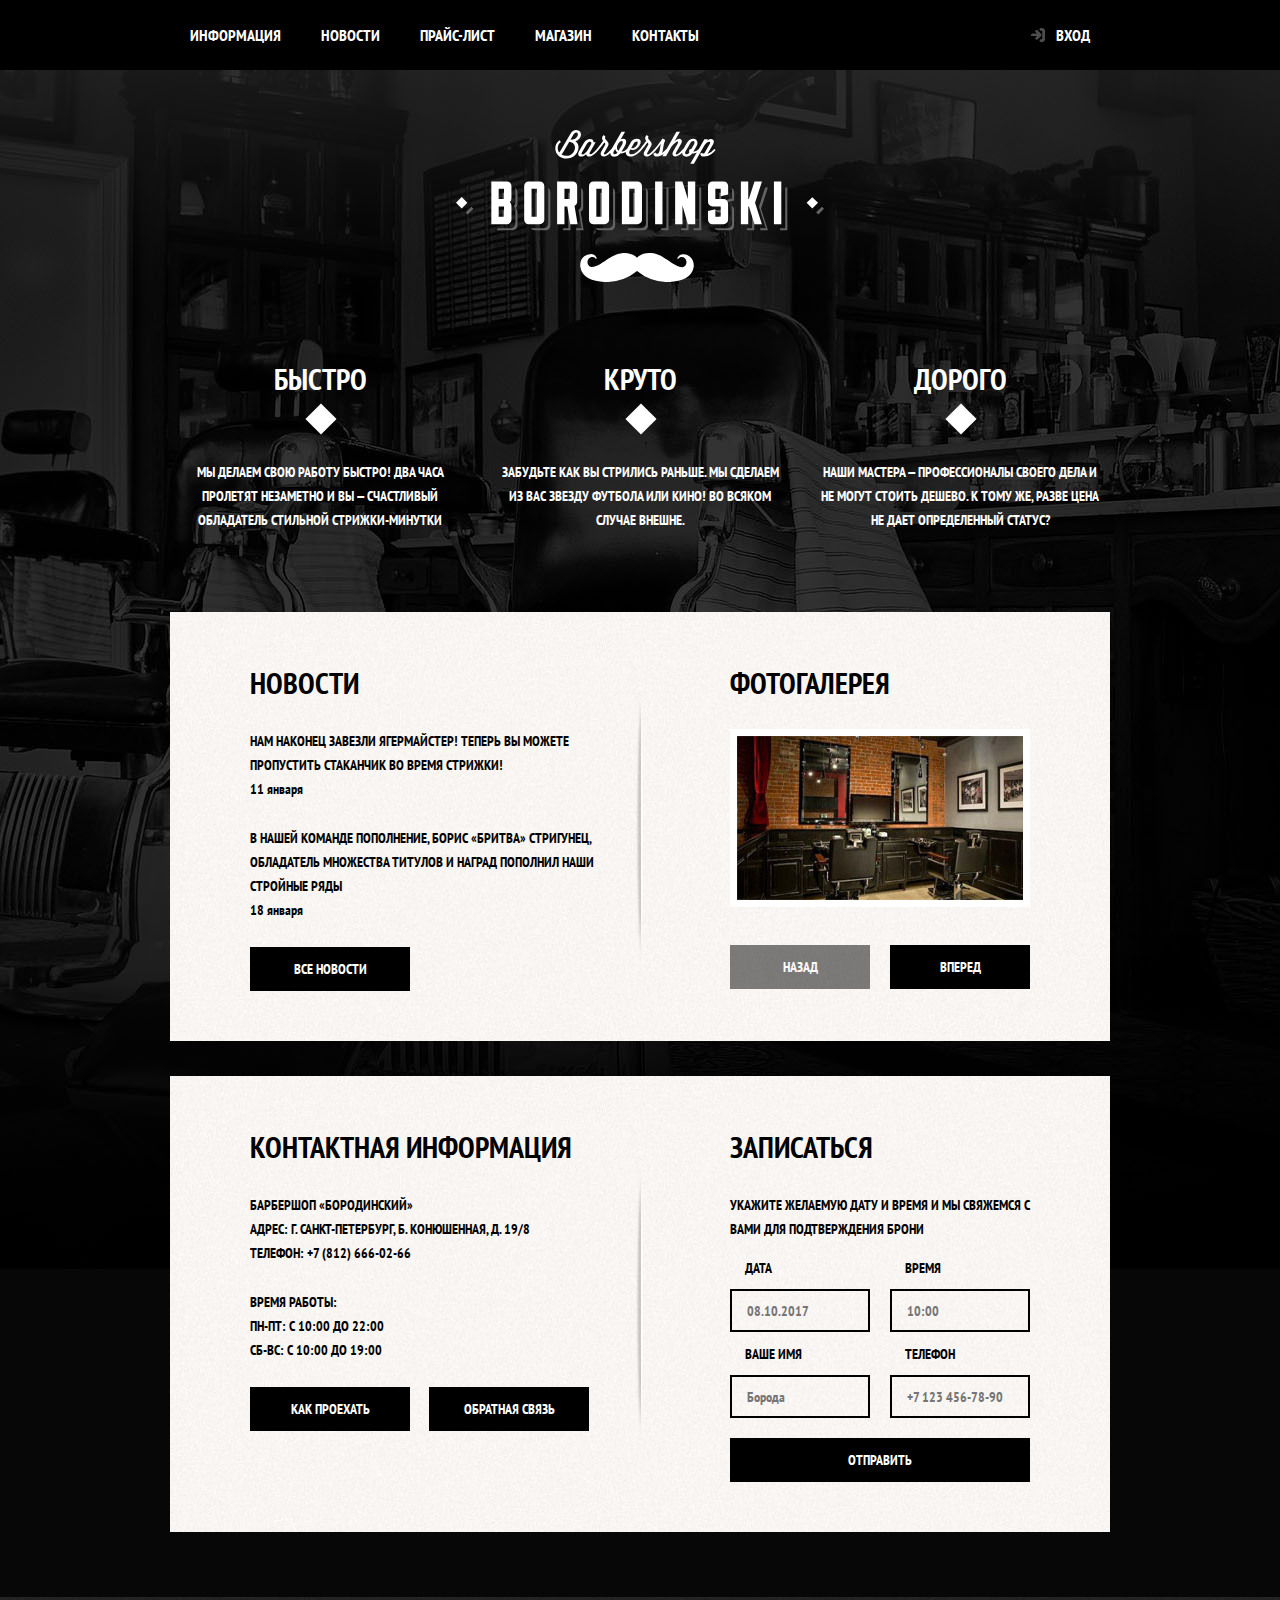
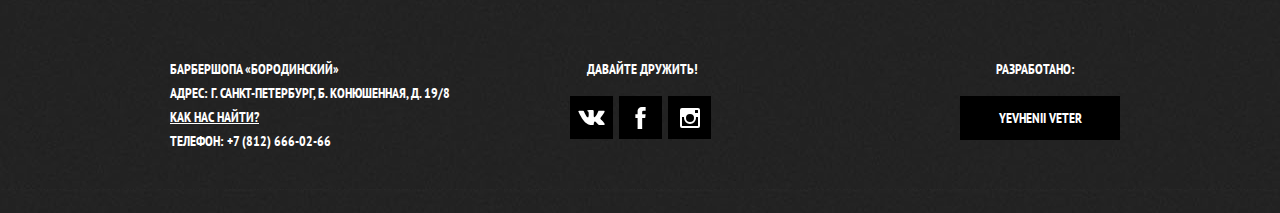
<file: index.html>
<!DOCTYPE html>
<html lang="ru">
<head>
    <meta charset="UTF-8">
    <meta name="viewport" content="width=device-width, initial-scale=1">
    <title>Барбершоп "Бородинский"</title>
    <link rel="stylesheet" href="css/normalize.css">
    <link rel="preconnect" href="https://fonts.googleapis.com">
    <link rel="preconnect" href="https://fonts.gstatic.com" crossorigin>
    <link href="https://fonts.googleapis.com/css2?family=PT+Sans+Narrow:wght@400;700&display=swap" rel="stylesheet">
    <link rel="stylesheet" href="css/style.css">
</head>
<body>

<header class="main-header">
    <nav class="main-navigation">
        <a href="#" class="main-header-logo">
            <img src="img/index-logo.svg" width="368" height="153" alt="Логотип Барбершопа «Бородинский»">
        </a>
        <div class="main-navigation-wrapper">
            <div class="container">
                <ul class="site-navigation">
                    <li><a href="info.html">Информация</a></li>
                    <li><a href="news.html">Новости</a></li>
                    <li><a href="price.html">Прайс-лист</a></li>
                    <li><a href="catalog.html">Магазин</a></li>
                    <li><a href="contacts.html">Контакты</a></li>
                </ul>

                <ul class="user-navigation">
                    <li>
                        <a class="login-link" href="login.html">Вход</a>
                    </li>
                </ul>
            </div>
        </div>
    </nav>
</header>

<main class="container">
    <h1 class="visually-hidden">Барбершоп «Бородинский»</h1>
    <section class="features">
        <h2 class="visually-hidden">Преимущества</h2>
        <ul class="features-list">
            <li class="feature-item">
                <h3>Быстро</h3>
                <p>Мы делаем свою работу быстро! Два часа пролетят незаметно и вы — счастливый обладатель стильной
                    стрижки-минутки</p>
            </li>
            <li class="feature-item">
                <h3>Круто</h3>
                <p>Забудьте как вы стрились раньше. Мы сделаем из вас звезду футбола или кино! Во всяком случае
                    внешне.</p>
            </li>
            <li class="feature-item">
                <h3>Дорого</h3>
                <p>Наши мастера — профессионалы своего дела и не могут стоить дешево. К тому же, разве цена не дает
                    определенный статус?</p>
            </li>
        </ul>
    </section>
    <div class="index-column">
        <section class="news">
            <h2>Новости</h2>
            <ul class="news-list">
                <li class="news-item">
                    <p>Нам наконец завезли Ягермайстер! Теперь вы можете пропустить стаканчик во время стрижки!</p>
                    <time datetime="2016-01-11">11 января</time>
                </li>
                <li class="news-item">
                    <p>В нашей команде пополнение, Борис «Бритва» Стригунец, обладатель множества титулов и наград
                        пополнил наши стройные ряды</p>
                    <time datetime="2016-01-18">18 января</time>
                </li>
            </ul>
            <a class="button" href="news.html">Все новости</a>
        </section>

        <section class="gallery">
            <h2>Фотогалерея</h2>
            <div class="gallery-container">
                <figure class="gallery-content">
                    <a href="#">
                        <img src="img/studio.jpg" width="286" height="164" alt="Интерьер">
                    </a>
                </figure>
                <button class="button gallery-button gallery-button-back" type="button" disabled>Назад</button>
                <button class="button gallery-button gallery-button-next" type="button">Вперед</button>
            </div>
        </section>
    </div>

    <div class="index-column">
        <section class="contacts">
            <h2>Контактная информация</h2>
            <p>Барбершоп «Бородинский» <br>
                Адрес: г. Санкт-Петербург, Б. Конюшенная, д. 19/8 <br>
                Телефон: +7 (812) 666-02-66
            </p>
            <p>
                Время работы: <br>
                пн-пт: с 10:00 до 22:00 <br>
                сб-вс: с 10:00 до 19:00
            </p>
            <a class="button contacts-button-map" href="map.html">Как проехать</a>
            <a class="button" href="contacts.html">Обратная связь</a>
        </section>

        <section class="appointment">
            <h2>Записаться</h2>
            <p class="appointment-info">Укажите желаемую дату и время и мы свяжемся с вами для подтверждения брони</p>
            <form class="appointment-form" action="https://echo.htmlacademy.ru" method="post">
                <p class="appointment-item">
                    <label for="appointment-data">Дата</label>
                    <input id="appointment-data" type="text" name="date" value="" placeholder="08.10.2017">
                </p>
                <p class="appointment-item">
                    <label for="appointment-time">Время</label>
                    <input id="appointment-time" type="text" name="time" value="" placeholder="10:00">
                </p>
                <p class="appointment-item">
                    <label for="appointment-name">Ваше имя</label>
                    <input id="appointment-name" type="text" name="name" value="" placeholder="Борода">
                </p>
                <p class="appointment-item">
                    <label for="appointment-phone">Телефон</label>
                    <input id="appointment-phone" type="tel" name="phone" value="" placeholder="+7 123 456-78-90">
                </p>
                <button class="button" type="button">Отправить</button>
            </form>
        </section>
    </div>
</main>

<footer class="main-footer">
    <div class="container">
        <p class="footer-contacts">
            Барбершопа «Бородинский» <br>
            Адрес: г. Санкт-Петербург, Б. Конюшенная, д. 19/8 <br>
            <a class="map modal-map-footer" href="#">Как нас найти?</a> <br>
            Телефон: +7 (812) 666-02-66
        </p>

        <div class="footer-social">
            <b>Давайте дружить!</b>
            <ul class="social">
                <li class="social-button">
                    <a href="#">
                        <span class="visually-hidden">Вконтакте</span>
                        <svg xmlns="http://www.w3.org/2000/svg" width="27" height="15" viewBox="0 0 26.14 14.91">
                            <path d="M26 13.47l-.09-.17a13.55 13.55 0 0 0-2.6-3q-.87-.83-1.1-1.12A1 1 0 0 1 22 8a10.27 10.27 0 0 1 1.22-1.78l.88-1.16q2.35-3.13 2-4L26 .94a.8.8 0 0 0-.4-.22 2.14 2.14 0 0 0-.87 0h-3.92a.51.51 0 0 0-.27 0h-.3a.6.6 0 0 0-.15.14.93.93 0 0 0-.14.24 22.22 22.22 0 0 1-1.46 3.06q-.5.84-.93 1.46a7 7 0 0 1-.71.91 4.94 4.94 0 0 1-.52.47q-.23.18-.35.15l-.23-.05a.9.9 0 0 1-.31-.33 1.49 1.49 0 0 1-.16-.53V1.6a3.14 3.14 0 0 0 0-.62 2.12 2.12 0 0 0-.14-.44.73.73 0 0 0-.28-.33 1.57 1.57 0 0 0-.46-.18A9 9 0 0 0 12.57 0a8.93 8.93 0 0 0-3.25.33 1.83 1.83 0 0 0-.52.41q-.25.3-.07.33a1.67 1.67 0 0 1 1.16.59l.08.16a2.6 2.6 0 0 1 .19.63 6.32 6.32 0 0 1 .12 1 10.59 10.59 0 0 1 0 1.7q-.07.71-.13 1.1a2.21 2.21 0 0 1-.18.64 2.69 2.69 0 0 1-.16.3l-.07.07a1 1 0 0 1-.37.07.86.86 0 0 1-.46-.19 3.27 3.27 0 0 1-.56-.52 7 7 0 0 1-.66-.93q-.37-.6-.76-1.42l-.22-.39q-.2-.38-.56-1.11t-.62-1.43A.9.9 0 0 0 5.2.9h-.07a.93.93 0 0 0-.22-.16A1.44 1.44 0 0 0 4.6.65L.87.68A1 1 0 0 0 .1.94L0 1a.44.44 0 0 0 0 .22 1.08 1.08 0 0 0 .08.37Q.9 3.53 1.86 5.31t1.66 2.87Q4.23 9.27 5 10.24t1 1.24l.37.41.34.33a8.06 8.06 0 0 0 1 .78 16.34 16.34 0 0 0 1.4.9 7.6 7.6 0 0 0 1.79.72 6.19 6.19 0 0 0 2 .22h1.57a1.08 1.08 0 0 0 .72-.3l.05-.07a.9.9 0 0 0 .1-.25 1.38 1.38 0 0 0 0-.37 4.48 4.48 0 0 1 .09-1.05 2.77 2.77 0 0 1 .23-.71 1.74 1.74 0 0 1 .29-.4 1.19 1.19 0 0 1 .23-.2h.11a.86.86 0 0 1 .77.21 4.52 4.52 0 0 1 .83.79q.39.47.93 1.05a6.41 6.41 0 0 0 1 .87l.27.16a3.31 3.31 0 0 0 .71.3 1.53 1.53 0 0 0 .76.07l3.48-.05a1.58 1.58 0 0 0 .8-.17.68.68 0 0 0 .34-.37 1.06 1.06 0 0 0 0-.46 1.71 1.71 0 0 0-.1-.36z"
                                  fill="#fff"/>
                        </svg>
                    </a>
                </li>
                <li class="social-button">
                    <a href="#">
                        <span class="visually-hidden">Фейсбук</span>
                        <svg xmlns="http://www.w3.org/2000/svg" width="19" height="22" viewBox="0 0 10.15 21.74">
                            <path d="M3.34 1.12A4.77 4.77 0 0 1 6.53 0h3.61v3.81H7.81a1.07 1.07 0 0 0-1.09.83v2.55h3.42c-.08 1.23-.24 2.45-.41 3.67h-3v10.87H2.21V10.86H0V7.21h2.19V3.66a3.83 3.83 0 0 1 1.15-2.54z"
                                  fill="#fff"/>
                        </svg>
                    </a>
                </li>
                <li class="social-button">
                    <a href="#">
                        <span class="visually-hidden">Инстаграм</span>
                        <svg xmlns="http://www.w3.org/2000/svg" width="20" height="20" viewBox="0 0 20 20">
                            <path d="M18 0H2a2 2 0 0 0-2 2v16a2 2 0 0 0 2 2h16a2 2 0 0 0 2-2V2a2 2 0 0 0-2-2zm-8 6a4 4 0 1 1-4 4 4 4 0 0 1 4-4zM2.5 18a.47.47 0 0 1-.5-.5V9h2.1a3.4 3.4 0 0 0-.1 1 6 6 0 1 0 12 0 3.4 3.4 0 0 0-.1-1H18v8.5a.47.47 0 0 1-.5.5zM18 4.5a.47.47 0 0 1-.5.5h-2a.47.47 0 0 1-.5-.5v-2a.47.47 0 0 1 .5-.5h2a.47.47 0 0 1 .5.5z"
                                  fill="#fff"/>
                        </svg>
                    </a>
                </li>
            </ul>
        </div>

        <p class="footer-copyright">
            <b>Разработано:</b>
            <a class="button" href="https://htmlacademy.ru">Yevhenii Veter</a>
        </p>
    </div>
</footer>

<section class="modal modal-login modal-error">
    <h2>Личный кабинет</h2>
    <p class="modal-description">Введите пожалуйста свой логин и пароль</p>
    <form class="login-form" action="https://echo.htmlacademy.ru" method="post">
        <p>
            <label class="visually-hidden" for="user-login"></label>
            <input class="login-icon-user" id="user-login" type="text" name="login" placeholder="Логин">
        </p>
        <p>
            <label class="visually-hidden" for="user-password"></label>
            <input class="login-icon-password" id="user-password" type="password" name="password" placeholder="Пароль">
        </p>
        <p class="login-help">
            <label class="login-checkbox">
                <input class="visually-hidden" type="checkbox" name="remember">
                <span class="checkbox-indicator"></span>
                Запомните меня
            </label>
            <a class="restore" href="#">Я забыл пароль!</a>
        </p>
        <button class="button" type="submit">Войти</button>
    </form>
    <button class="modal-close" type="button">Закрыть</button>
</section>

<section class="modal modal-map">
    <h2 class="visually-hidden">Как до нас добраться</h2>
    <p>
        <img src="img/map.png" width="766" height="560"
             alt="Офис компании по адресу ул. Большая конюшенная 19/8, Санкт-Петербург">
    </p>
    <button class="modal-close" type="button">Закрыть</button>
</section>
<script src="js/script.js"></script>
<script src="js/script-footer-map.js"></script>
</body>
</html>
</file>
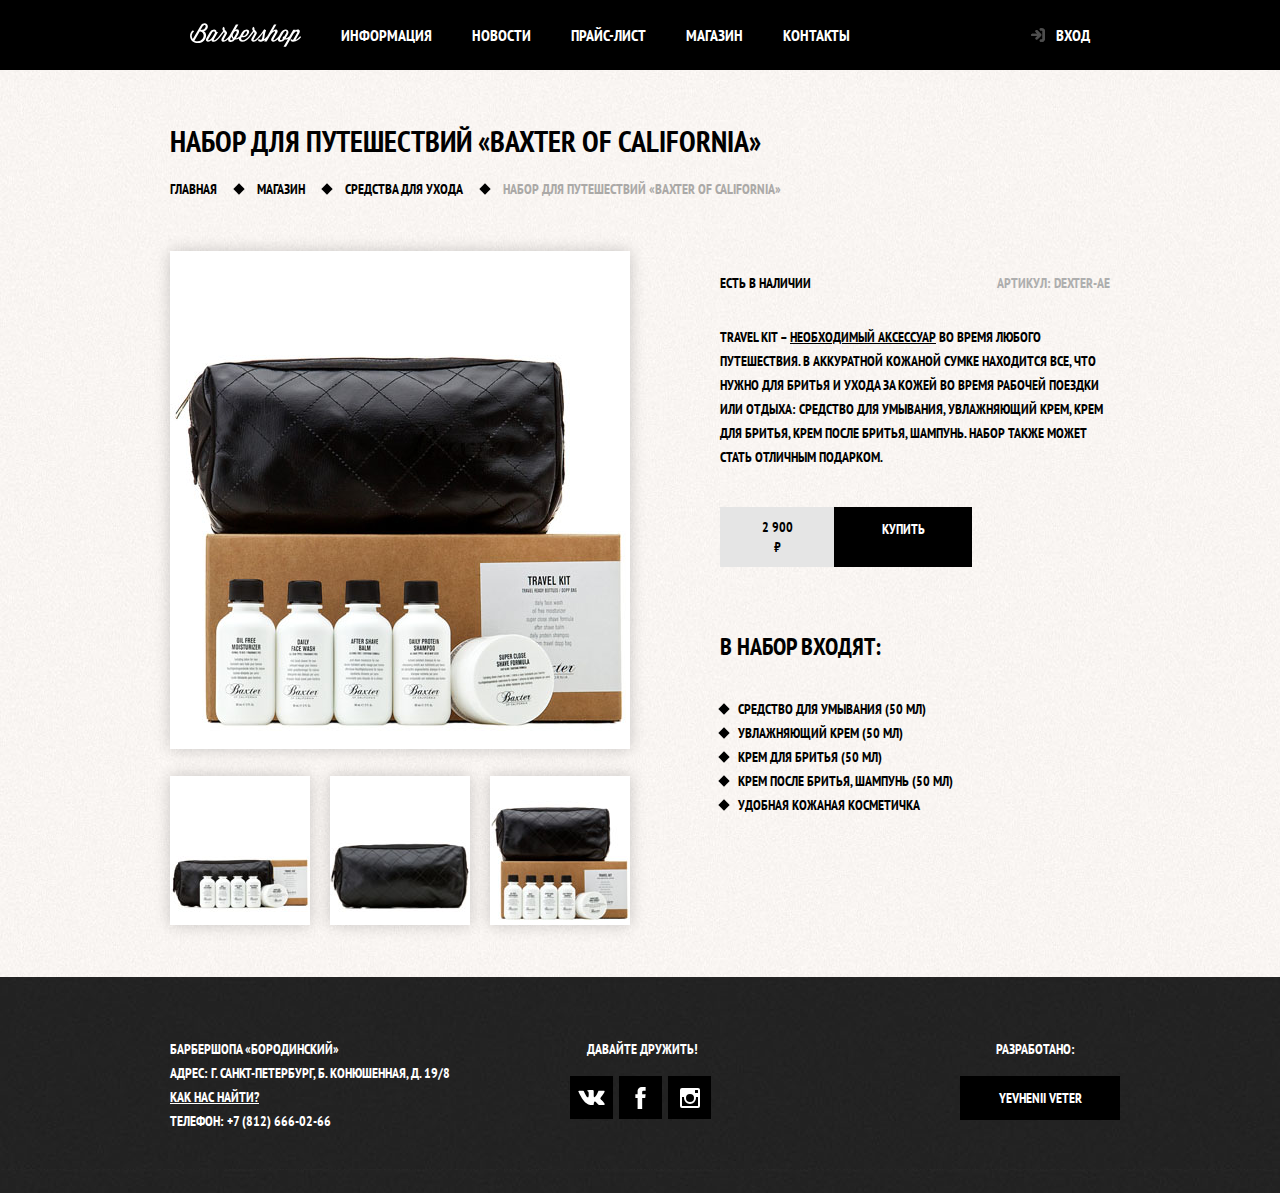
<file: catalog-item.html>
<!DOCTYPE html>
<html lang="ru">
<head>
    <meta charset="UTF-8">
    <meta name="viewport" content="width=device-width, initial-scale=1">
    <title>Карточка товара</title>
    <link rel="preconnect" href="https://fonts.googleapis.com">
    <link rel="preconnect" href="https://fonts.gstatic.com" crossorigin>
    <link href="https://fonts.googleapis.com/css2?family=PT+Sans+Narrow:wght@400;700&display=swap" rel="stylesheet">
    <link rel="stylesheet" href="css/normalize.css">
    <link rel="stylesheet" href="css/style.css">
</head>
<body class="inner-page">
<header class="main-header">
    <nav class="main-navigation container">
        <a class="main-header-logo" href="index.html">
            <img src="img/logo.svg" width="111" height="24" alt="Логотип Барбершопа «Бородинский»">
        </a>
        <ul class="site-navigation">
            <li><a href="info.html">Информация</a></li>
            <li><a href="news.html">Новости</a></li>
            <li><a href="price.html">Прайс-лист</a></li>
            <li><a href="catalog.html">Магазин</a></li>
            <li><a href="contacts.html">Контакты</a></li>
        </ul>
        <ul class="user-navigation">
            <li>
                <a class="login-link" href="login.html">Вход</a>
            </li>
        </ul>

    </nav>
</header>

<main class="container">
    <h1 class="page-title">Набор для путешествий «Baxter of California»</h1>
    <ul class="breadcrumbs">
        <li><a href="index.html">Главная</a></li>
        <li><a href="catalog.html">Магазин</a></li>
        <li><a href="#">Средства для ухода</a></li>
        <li class="breadcrumbs-current">Набор для путешествий «Baxter of California»</li>
    </ul>
    <div class="catalog-columns">
    <section class="product-photos">
        <h2 class="visually-hidden">Изображение товара</h2>
        <p class="product-photo-full">
            <img src="img/product-big.jpg" width="460" height="498" alt="Фото всего набора">
        </p>
        <ul class="product-photo-preview">
            <li>
                <img src="img/product-small-1.jpg" width="140" height="149" alt="Фото в анфас">
            </li>
            <li>
                <img src="img/product-small-2.jpg" width="140" height="149" alt="Фото в профиль">
            </li>
            <li>
                <img src="img/product-small-3.jpg" width="140" height="149" alt="Фото отдельной части">
            </li>
        </ul>
    </section>

    <section class="product-info">
        <h2 class="visually-hidden">Описание товара</h2>
        <div class="text-info">
        <p class="product-availability">Есть в наличии</p>
        <p class="product-article">Артикул: dexter-ae</p>
        </div>
        <p class="product-text">
            Travel Kit – <a href="#">необходимый аксессуар</a> во время любого путешествия. В аккуратной кожаной сумке находится все,
            что нужно для бритья и ухода за кожей во время рабочей поездки или отдыха: средство для умывания,
            увлажняющий крем, крем для бритья, крем после бритья, шампунь. Набор также может стать отличным подарком.
        </p>
        <p class="product-price">
            <b>2 900 ₽</b>
            <a class="button" href="#">Купить</a>
        </p>
        <h3>В набор входят:</h3>
        <ul>
            <li>Средство для умывания (50 мл)</li>
            <li>Увлажняющий крем (50 мл)</li>
            <li>Крем для бритья (50 мл)</li>
            <li>Крем после бритья, шампунь (50 мл)</li>
            <li>Удобная кожаная косметичка</li>
        </ul>
    </section>
    </div>
</main>

<footer class="main-footer">
    <div class="container">
        <p class="footer-contacts">
            Барбершопа «Бородинский» <br>
            Адрес: г. Санкт-Петербург, Б. Конюшенная, д. 19/8 <br>
            <a class="map modal-map-footer" href="#">Как нас найти?</a> <br>
            Телефон: +7 (812) 666-02-66
        </p>

        <div class="footer-social">
            <b>Давайте дружить!</b>
            <ul class="social">
                <li class="social-button">
                    <a href="#">
                        <span class="visually-hidden">Вконтакте</span>
                        <svg xmlns="http://www.w3.org/2000/svg" width="27" height="15" viewBox="0 0 26.14 14.91">
                            <path d="M26 13.47l-.09-.17a13.55 13.55 0 0 0-2.6-3q-.87-.83-1.1-1.12A1 1 0 0 1 22 8a10.27 10.27 0 0 1 1.22-1.78l.88-1.16q2.35-3.13 2-4L26 .94a.8.8 0 0 0-.4-.22 2.14 2.14 0 0 0-.87 0h-3.92a.51.51 0 0 0-.27 0h-.3a.6.6 0 0 0-.15.14.93.93 0 0 0-.14.24 22.22 22.22 0 0 1-1.46 3.06q-.5.84-.93 1.46a7 7 0 0 1-.71.91 4.94 4.94 0 0 1-.52.47q-.23.18-.35.15l-.23-.05a.9.9 0 0 1-.31-.33 1.49 1.49 0 0 1-.16-.53V1.6a3.14 3.14 0 0 0 0-.62 2.12 2.12 0 0 0-.14-.44.73.73 0 0 0-.28-.33 1.57 1.57 0 0 0-.46-.18A9 9 0 0 0 12.57 0a8.93 8.93 0 0 0-3.25.33 1.83 1.83 0 0 0-.52.41q-.25.3-.07.33a1.67 1.67 0 0 1 1.16.59l.08.16a2.6 2.6 0 0 1 .19.63 6.32 6.32 0 0 1 .12 1 10.59 10.59 0 0 1 0 1.7q-.07.71-.13 1.1a2.21 2.21 0 0 1-.18.64 2.69 2.69 0 0 1-.16.3l-.07.07a1 1 0 0 1-.37.07.86.86 0 0 1-.46-.19 3.27 3.27 0 0 1-.56-.52 7 7 0 0 1-.66-.93q-.37-.6-.76-1.42l-.22-.39q-.2-.38-.56-1.11t-.62-1.43A.9.9 0 0 0 5.2.9h-.07a.93.93 0 0 0-.22-.16A1.44 1.44 0 0 0 4.6.65L.87.68A1 1 0 0 0 .1.94L0 1a.44.44 0 0 0 0 .22 1.08 1.08 0 0 0 .08.37Q.9 3.53 1.86 5.31t1.66 2.87Q4.23 9.27 5 10.24t1 1.24l.37.41.34.33a8.06 8.06 0 0 0 1 .78 16.34 16.34 0 0 0 1.4.9 7.6 7.6 0 0 0 1.79.72 6.19 6.19 0 0 0 2 .22h1.57a1.08 1.08 0 0 0 .72-.3l.05-.07a.9.9 0 0 0 .1-.25 1.38 1.38 0 0 0 0-.37 4.48 4.48 0 0 1 .09-1.05 2.77 2.77 0 0 1 .23-.71 1.74 1.74 0 0 1 .29-.4 1.19 1.19 0 0 1 .23-.2h.11a.86.86 0 0 1 .77.21 4.52 4.52 0 0 1 .83.79q.39.47.93 1.05a6.41 6.41 0 0 0 1 .87l.27.16a3.31 3.31 0 0 0 .71.3 1.53 1.53 0 0 0 .76.07l3.48-.05a1.58 1.58 0 0 0 .8-.17.68.68 0 0 0 .34-.37 1.06 1.06 0 0 0 0-.46 1.71 1.71 0 0 0-.1-.36z"
                                  fill="#fff"/>
                        </svg>
                    </a>
                </li>
                <li class="social-button">
                    <a href="#">
                        <span class="visually-hidden">Фейсбук</span>
                        <svg xmlns="http://www.w3.org/2000/svg" width="19" height="22" viewBox="0 0 10.15 21.74">
                            <path d="M3.34 1.12A4.77 4.77 0 0 1 6.53 0h3.61v3.81H7.81a1.07 1.07 0 0 0-1.09.83v2.55h3.42c-.08 1.23-.24 2.45-.41 3.67h-3v10.87H2.21V10.86H0V7.21h2.19V3.66a3.83 3.83 0 0 1 1.15-2.54z"
                                  fill="#fff"/>
                        </svg>
                    </a>
                </li>
                <li class="social-button">
                    <a href="#">
                        <span class="visually-hidden">Инстаграм</span>
                        <svg xmlns="http://www.w3.org/2000/svg" width="20" height="20" viewBox="0 0 20 20">
                            <path d="M18 0H2a2 2 0 0 0-2 2v16a2 2 0 0 0 2 2h16a2 2 0 0 0 2-2V2a2 2 0 0 0-2-2zm-8 6a4 4 0 1 1-4 4 4 4 0 0 1 4-4zM2.5 18a.47.47 0 0 1-.5-.5V9h2.1a3.4 3.4 0 0 0-.1 1 6 6 0 1 0 12 0 3.4 3.4 0 0 0-.1-1H18v8.5a.47.47 0 0 1-.5.5zM18 4.5a.47.47 0 0 1-.5.5h-2a.47.47 0 0 1-.5-.5v-2a.47.47 0 0 1 .5-.5h2a.47.47 0 0 1 .5.5z"
                                  fill="#fff"/>
                        </svg>
                    </a>
                </li>
            </ul>
        </div>

        <p class="footer-copyright">
            <b>Разработано:</b>
            <a class="button" href="https://htmlacademy.ru">Yevhenii Veter</a>
        </p>
    </div>
</footer>

<section class="modal modal-login modal-error">
    <h2>Личный кабинет</h2>
    <p class="modal-description">Введите пожалуйста свой логин и пароль</p>
    <form class="login-form" action="https://echo.htmlacademy.ru" method="post">
        <p>
            <label class="visually-hidden" for="user-login"></label>
            <input class="login-icon-user" id="user-login" type="text" name="login" placeholder="Логин">
        </p>
        <p>
            <label class="visually-hidden" for="user-password"></label>
            <input class="login-icon-password" id="user-password" type="password" name="password" placeholder="Пароль">
        </p>
        <p class="login-help">
            <label class="login-checkbox">
                <input class="visually-hidden" type="checkbox" name="remember">
                <span class="checkbox-indicator"></span>
                Запомните меня
            </label>
            <a class="restore" href="#">Я забыл пароль!</a>
        </p>
        <button class="button" type="submit">Войти</button>
    </form>
    <button class="modal-close" type="button">Закрыть</button>
</section>

<section class="modal modal-map">
    <h2 class="visually-hidden">Как до нас добраться</h2>
    <p>
        <img src="img/map.png" width="766" height="560"
             alt="Офис компании по адресу ул. Большая конюшенная 19/8, Санкт-Петербург">
    </p>
    <button class="modal-close" type="button">Закрыть</button>
</section>
<script src="js/script.js"></script>
<script src="js/script-footer-map.js"></script>
</body>
</html>
</file>
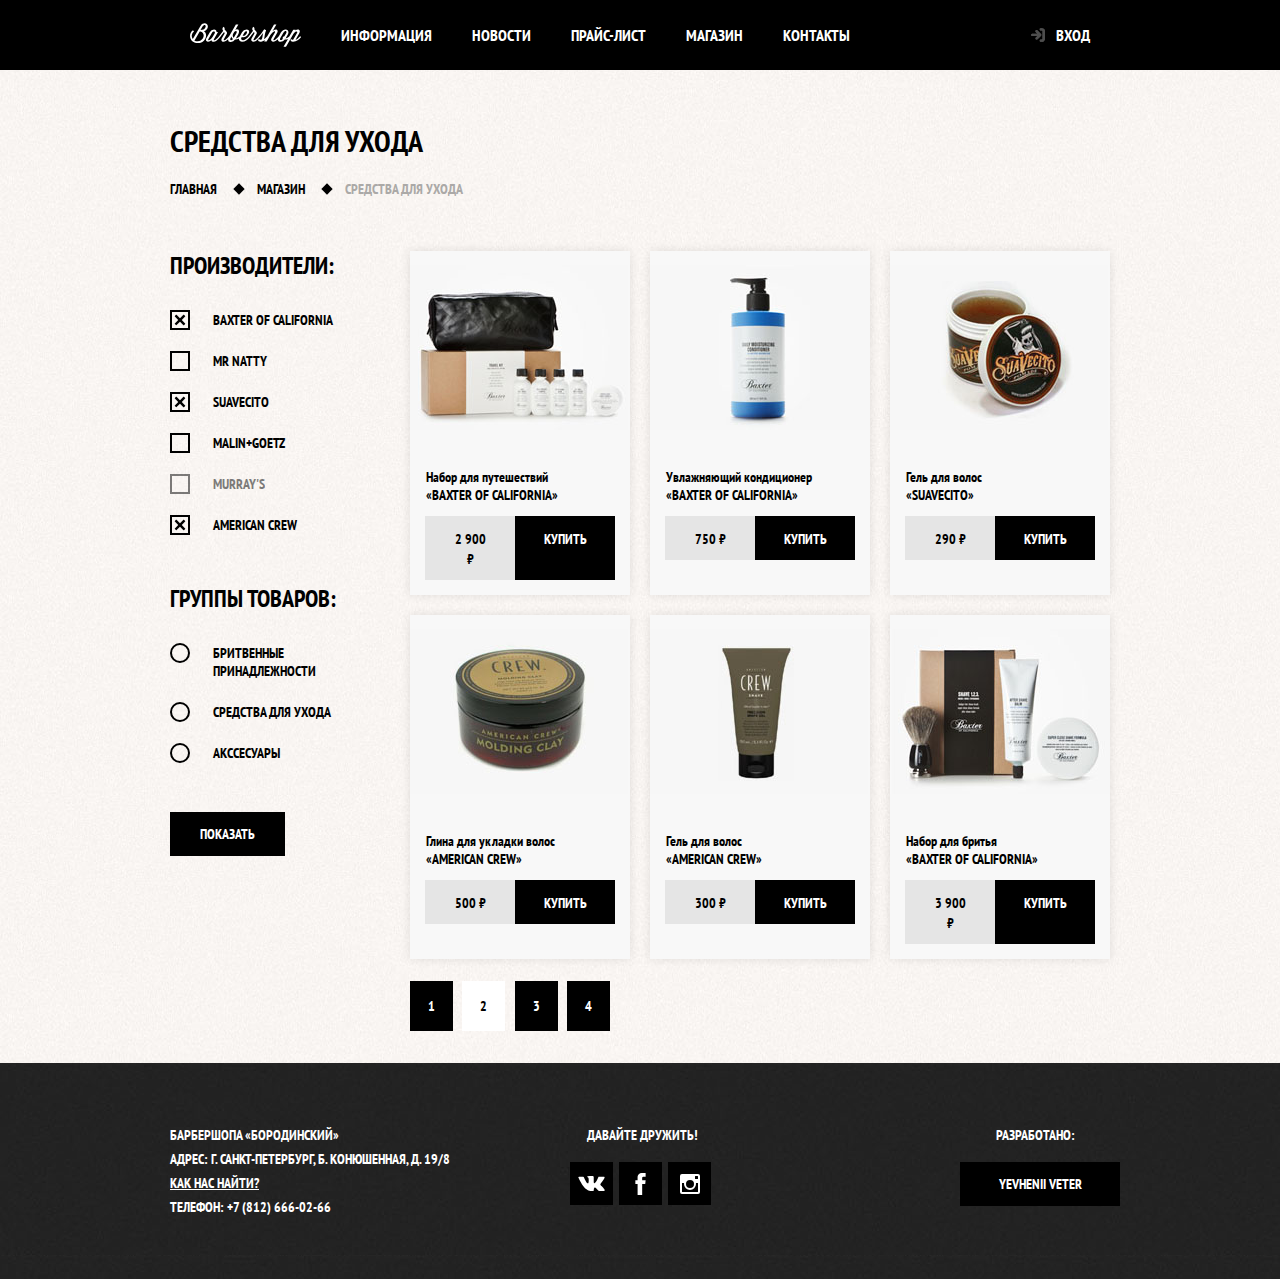
<file: catalog.html>
<!DOCTYPE html>
<html lang="ru">
<head>
    <meta charset="UTF-8">
    <meta name="viewport" content="width=device-width, initial-scale=1">
    <title>Каталог</title>
    <link rel="preconnect" href="https://fonts.googleapis.com">
    <link rel="preconnect" href="https://fonts.gstatic.com" crossorigin>
    <link href="https://fonts.googleapis.com/css2?family=PT+Sans+Narrow:wght@400;700&display=swap" rel="stylesheet">
    <link rel="stylesheet" href="css/normalize.css">
    <link rel="stylesheet" href="css/style.css">
</head>
<body class="inner-page">
<header class="main-header">
    <nav class="main-navigation container">
        <a class="main-header-logo" href="index.html">
            <img src="img/logo.svg" width="111" height="24" alt="Логотип Барбершопа «Бородинский»">
        </a>
        <ul class="site-navigation">
            <li><a href="info.html">Информация</a></li>
            <li><a href="news.html">Новости</a></li>
            <li><a href="price.html">Прайс-лист</a></li>
            <li><a href="catalog.html">Магазин</a></li>
            <li><a href="contacts.html">Контакты</a></li>
        </ul>
        <ul class="user-navigation">
            <li>
                <a class="login-link" href="login.html">Вход</a>
            </li>
        </ul>

    </nav>
</header>

<main class="container">
    <h1 class="page-title">Средства для ухода</h1>
    <ul class="breadcrumbs">
        <li><a href="index.html">Главная</a></li>
        <li><a href="catalog.html">Магазин</a></li>
        <li class="breadcrumbs-current">Средства для ухода</li>
    </ul>
    <div class="catalog-columns">
        <section class="filters">
            <h2 class="visually-hidden">Фильтр товаров</h2>
            <form class="filter" method="get" action="https://echo.htmlacademy.ru">
                <fieldset>
                    <legend>Производители:</legend>
                    <ul>
                        <li class="filter-option">
                            <input class="visually-hidden filter-input filter-input-checkbox"
                                   id="filter-baxter-of-california" type="checkbox" name="baxter-of-california" checked>
                            <label for="filter-baxter-of-california">Baxter of California</label>
                        </li>
                        <li class="filter-option">
                            <input class="visually-hidden filter-input filter-input-checkbox" id="filter-mr-natty"
                                   type="checkbox" name="mr-natty">
                            <label for="filter-mr-natty">Mr Natty</label>
                        </li>
                        <li class="filter-option">
                            <input class="visually-hidden filter-input filter-input-checkbox" id="filter-suavecito"
                                   type="checkbox" name="suavecito" checked>
                            <label for="filter-suavecito">Suavecito</label>
                        </li>
                        <li class="filter-option">
                            <input class="visually-hidden filter-input filter-input-checkbox" id="filter-malin-goetz"
                                   type="checkbox" name="malin-goetz">
                            <label for="filter-malin-goetz">Malin+Goetz</label>
                        </li>
                        <li class="filter-option">
                            <input class="visually-hidden filter-input filter-input-checkbox" id="filter-murrays"
                                   type="checkbox" name="murrays" disabled>
                            <label for="filter-murrays">Murray's</label>
                        </li>
                        <li class="filter-option">
                            <input class="visually-hidden filter-input filter-input-checkbox" id="filter-american-crew"
                                   type="checkbox" name="american-crew" checked>
                            <label for="filter-american-crew">American Crew</label>
                        </li>
                    </ul>
                </fieldset>
                <fieldset>
                    <legend>Группы товаров:</legend>
                    <ul>
                        <li class="filter-option">
                            <input class="visually-hidden filter-input filter-input-radio" type="radio"
                                   name="product-group"
                                   value="shaving" id="filter-shave">
                            <label for="filter-shave">Бритвенные принадлежности</label>
                        </li>
                        <li class="filter-option">
                            <input class="visually-hidden filter-input filter-input-radio" type="radio"
                                   name="product-group"
                                   value="hair-care" id="filter-care">
                            <label for="filter-care">Средства для ухода</label>
                        </li>
                        <li class="filter-option">
                            <input class="visually-hidden filter-input filter-input-radio" type="radio"
                                   name="product-group"
                                   value="accessories" id="filter-accessories">
                            <label for="filter-accessories">Акссесуары</label>
                        </li>
                    </ul>
                </fieldset>
                <button type="submit" class="filter-button button">Показать</button>
            </form>
        </section>

        <section class="catalog">
            <h2 class="visually-hidden">Список средств для ухода</h2>
            <ul class="catalog-list">
                <li class="catalog-item">
                    <a href="catalog-item.html">
                        <h3 class="catalog-title">
                            <span class="catalog-category">Набор для путешествий</span>
                            <span class="catalog-item-title">«Baxter of California»</span>
                        </h3>
                        <p>
                            <img src="img/product-1.jpg" width="220" height="165"
                                 alt="Набор для путешествий «Baxter of California»">
                        </p>
                    </a>
                    <p class="catalog-item-price">
                        <b>2 900 ₽</b>
                        <a class="button" href="#">Купить</a>
                    </p>

                </li>
                <li class="catalog-item">
                    <a href="catalog-item.html">
                        <h3>
                            <span class="catalog-category">Увлажняющий кондиционер</span>
                            <span class="catalog-item-title">«Baxter of California»</span>
                        </h3>
                        <p>
                            <img src="img/product-2.jpg" width="220" height="165"
                                 alt="Увлажняющий кондиционер «Baxter of California»">
                        </p>
                    </a>
                    <p class="catalog-item-price">
                        <b>750 ₽</b>
                        <a class="button" href="#">Купить</a>
                    </p>

                </li>
                <li class="catalog-item">
                    <a href="catalog-item.html">
                        <h3>
                            <span class="catalog-category">Гель для волос</span>
                            <span class="catalog-item-title">«SUAVECITO»</span>
                        </h3>
                        <p>

                                <img src="img/product-3.jpg" width="220" height="165" alt="Гель для волос «SUAVECITO»»">
                        </p>
                        </a>
                        <p class="catalog-item-price">
                            <b>290 ₽</b>
                            <a class="button" href="#">Купить</a>
                        </p>

                </li>
                <li class="catalog-item">
                    <a href="catalog-item.html">
                        <h3>
                            <span class="catalog-category">Глина для укладки волос</span>
                            <span class="catalog-item-title">«AMERICAN CREW»</span>
                        </h3>
                        <p>
                                <img src="img/product-4.jpg" width="220" height="165"
                                     alt="Глина для укладки волос ««AMERICAN CREW»">
                        </p>
                        </a>
                        <p class="catalog-item-price">
                            <b>500 ₽</b>
                            <a class="button" href="#">Купить</a>
                        </p>

                </li>
                <li class="catalog-item">
                    <a href="catalog-item.html">
                        <h3>
                            <span class="catalog-category">Гель для волос</span>
                            <span class="catalog-item-title">«AMERICAN CREW»</span>
                        </h3>
                        <p>
                                <img src="img/product-5.jpg" width="220" height="165"
                                     alt="Гель для волос «AMERICAN CREW»">
                        </p>
                        </a>
                        <p class="catalog-item-price">
                            <b>300 ₽</b>
                            <a class="button" href="#">Купить</a>
                        </p>

                </li>
                <li class="catalog-item">
                    <a href="catalog-item.html">
                        <h3>
                            <span class="catalog-category">Набор для бритья</span>
                            <span class="catalog-item-title">«Baxter of California»</span>
                        </h3>
                        <p>
                                <img src="img/product-6.jpg" width="220" height="165"
                                     alt="Набор для бритья «Baxter of California»">
                        </p>
                        </a>
                        <p class="catalog-item-price">
                            <b>3 900 ₽</b>
                            <a class="button" href="#">Купить</a>
                        </p>
                </li>
            </ul>

            <ul class="pagination-list">
                <li class="pagination-item"><a href="#">1</a></li>
                <li class="pagination-item pagination-item-current"><a href="#">2</a></li>
                <li class="pagination-item"><a href="#">3</a></li>
                <li class="pagination-item"><a href="#">4</a></li>
            </ul>
        </section>
    </div>
</main>

<footer class="main-footer">
    <div class="container">
        <p class="footer-contacts">
            Барбершопа «Бородинский» <br>
            Адрес: г. Санкт-Петербург, Б. Конюшенная, д. 19/8 <br>
            <a class="map modal-map-footer" href="#">Как нас найти?</a> <br>
            Телефон: +7 (812) 666-02-66
        </p>

        <div class="footer-social">
            <b>Давайте дружить!</b>
            <ul class="social">
                <li class="social-button">
                    <a href="#">
                        <span class="visually-hidden">Вконтакте</span>
                        <svg xmlns="http://www.w3.org/2000/svg" width="27" height="15" viewBox="0 0 26.14 14.91">
                            <path d="M26 13.47l-.09-.17a13.55 13.55 0 0 0-2.6-3q-.87-.83-1.1-1.12A1 1 0 0 1 22 8a10.27 10.27 0 0 1 1.22-1.78l.88-1.16q2.35-3.13 2-4L26 .94a.8.8 0 0 0-.4-.22 2.14 2.14 0 0 0-.87 0h-3.92a.51.51 0 0 0-.27 0h-.3a.6.6 0 0 0-.15.14.93.93 0 0 0-.14.24 22.22 22.22 0 0 1-1.46 3.06q-.5.84-.93 1.46a7 7 0 0 1-.71.91 4.94 4.94 0 0 1-.52.47q-.23.18-.35.15l-.23-.05a.9.9 0 0 1-.31-.33 1.49 1.49 0 0 1-.16-.53V1.6a3.14 3.14 0 0 0 0-.62 2.12 2.12 0 0 0-.14-.44.73.73 0 0 0-.28-.33 1.57 1.57 0 0 0-.46-.18A9 9 0 0 0 12.57 0a8.93 8.93 0 0 0-3.25.33 1.83 1.83 0 0 0-.52.41q-.25.3-.07.33a1.67 1.67 0 0 1 1.16.59l.08.16a2.6 2.6 0 0 1 .19.63 6.32 6.32 0 0 1 .12 1 10.59 10.59 0 0 1 0 1.7q-.07.71-.13 1.1a2.21 2.21 0 0 1-.18.64 2.69 2.69 0 0 1-.16.3l-.07.07a1 1 0 0 1-.37.07.86.86 0 0 1-.46-.19 3.27 3.27 0 0 1-.56-.52 7 7 0 0 1-.66-.93q-.37-.6-.76-1.42l-.22-.39q-.2-.38-.56-1.11t-.62-1.43A.9.9 0 0 0 5.2.9h-.07a.93.93 0 0 0-.22-.16A1.44 1.44 0 0 0 4.6.65L.87.68A1 1 0 0 0 .1.94L0 1a.44.44 0 0 0 0 .22 1.08 1.08 0 0 0 .08.37Q.9 3.53 1.86 5.31t1.66 2.87Q4.23 9.27 5 10.24t1 1.24l.37.41.34.33a8.06 8.06 0 0 0 1 .78 16.34 16.34 0 0 0 1.4.9 7.6 7.6 0 0 0 1.79.72 6.19 6.19 0 0 0 2 .22h1.57a1.08 1.08 0 0 0 .72-.3l.05-.07a.9.9 0 0 0 .1-.25 1.38 1.38 0 0 0 0-.37 4.48 4.48 0 0 1 .09-1.05 2.77 2.77 0 0 1 .23-.71 1.74 1.74 0 0 1 .29-.4 1.19 1.19 0 0 1 .23-.2h.11a.86.86 0 0 1 .77.21 4.52 4.52 0 0 1 .83.79q.39.47.93 1.05a6.41 6.41 0 0 0 1 .87l.27.16a3.31 3.31 0 0 0 .71.3 1.53 1.53 0 0 0 .76.07l3.48-.05a1.58 1.58 0 0 0 .8-.17.68.68 0 0 0 .34-.37 1.06 1.06 0 0 0 0-.46 1.71 1.71 0 0 0-.1-.36z"
                                  fill="#fff"/>
                        </svg>
                    </a>
                </li>
                <li class="social-button">
                    <a href="#">
                        <span class="visually-hidden">Фейсбук</span>
                        <svg xmlns="http://www.w3.org/2000/svg" width="19" height="22" viewBox="0 0 10.15 21.74">
                            <path d="M3.34 1.12A4.77 4.77 0 0 1 6.53 0h3.61v3.81H7.81a1.07 1.07 0 0 0-1.09.83v2.55h3.42c-.08 1.23-.24 2.45-.41 3.67h-3v10.87H2.21V10.86H0V7.21h2.19V3.66a3.83 3.83 0 0 1 1.15-2.54z"
                                  fill="#fff"/>
                        </svg>
                    </a>
                </li>
                <li class="social-button">
                    <a href="#">
                        <span class="visually-hidden">Инстаграм</span>
                        <svg xmlns="http://www.w3.org/2000/svg" width="20" height="20" viewBox="0 0 20 20">
                            <path d="M18 0H2a2 2 0 0 0-2 2v16a2 2 0 0 0 2 2h16a2 2 0 0 0 2-2V2a2 2 0 0 0-2-2zm-8 6a4 4 0 1 1-4 4 4 4 0 0 1 4-4zM2.5 18a.47.47 0 0 1-.5-.5V9h2.1a3.4 3.4 0 0 0-.1 1 6 6 0 1 0 12 0 3.4 3.4 0 0 0-.1-1H18v8.5a.47.47 0 0 1-.5.5zM18 4.5a.47.47 0 0 1-.5.5h-2a.47.47 0 0 1-.5-.5v-2a.47.47 0 0 1 .5-.5h2a.47.47 0 0 1 .5.5z"
                                  fill="#fff"/>
                        </svg>
                    </a>
                </li>
            </ul>
        </div>

        <p class="footer-copyright">
            <b>Разработано:</b>
            <a class="button" href="https://htmlacademy.ru">Yevhenii Veter</a>
        </p>
    </div>
</footer>

<section class="modal modal-login modal-error">
    <h2>Личный кабинет</h2>
    <p class="modal-description">Введите пожалуйста свой логин и пароль</p>
    <form class="login-form" action="https://echo.htmlacademy.ru" method="post">
        <p>
            <label class="visually-hidden" for="user-login"></label>
            <input class="login-icon-user" id="user-login" type="text" name="login" placeholder="Логин">
        </p>
        <p>
            <label class="visually-hidden" for="user-password"></label>
            <input class="login-icon-password" id="user-password" type="password" name="password" placeholder="Пароль">
        </p>
        <p class="login-help">
            <label class="login-checkbox">
                <input class="visually-hidden" type="checkbox" name="remember">
                <span class="checkbox-indicator"></span>
                Запомните меня
            </label>
            <a class="restore" href="#">Я забыл пароль!</a>
        </p>
        <button class="button" type="submit">Войти</button>
    </form>
    <button class="modal-close" type="button">Закрыть</button>
</section>

<section class="modal modal-map">
    <h2 class="visually-hidden">Как до нас добраться</h2>
    <p>
        <img src="img/map.png" width="766" height="560"
             alt="Офис компании по адресу ул. Большая конюшенная 19/8, Санкт-Петербург">
    </p>
    <button class="modal-close" type="button">Закрыть</button>
</section>
<script src="js/script.js"></script>
<script src="js/script-footer-map.js"></script>

</body>
</html>
</file>
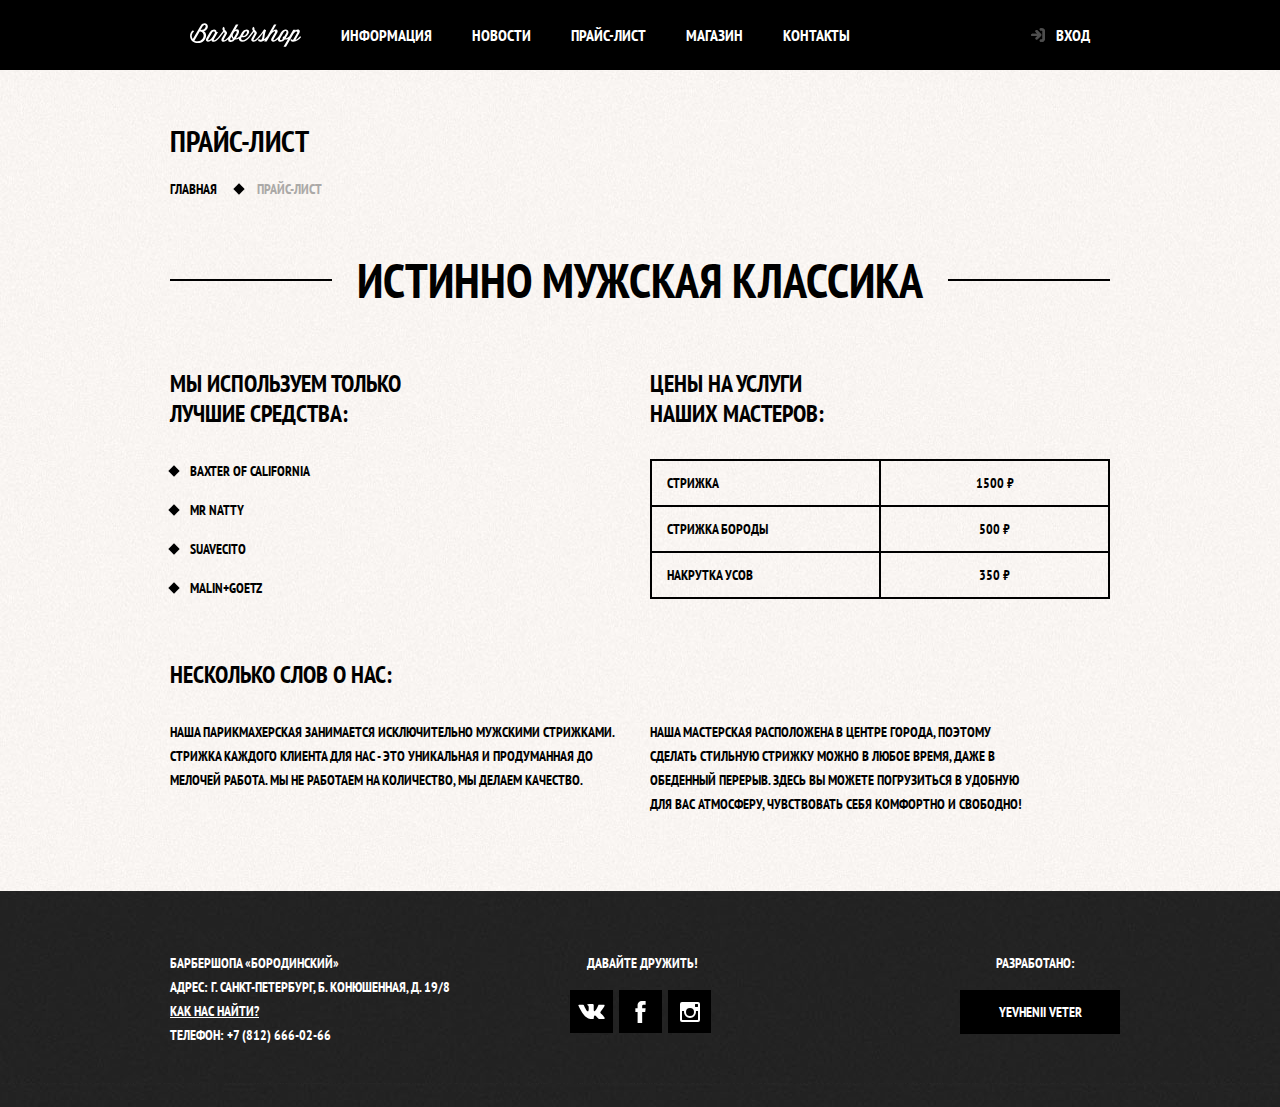
<file: price.html>
<!DOCTYPE html>
<html lang="ru">
<head>
    <meta charset="UTF-8">
    <meta name="viewport" content="width=device-width, initial-scale=1">
    <title>Прайс-лист</title>
    <link rel="stylesheet" href="css/normalize.css">
    <link rel="preconnect" href="https://fonts.googleapis.com">
    <link rel="preconnect" href="https://fonts.gstatic.com" crossorigin>
    <link href="https://fonts.googleapis.com/css2?family=PT+Sans+Narrow:wght@400;700&display=swap" rel="stylesheet">
    <link rel="stylesheet" href="css/style.min.css">
</head>
<body class="inner-page">
<header class="main-header">
    <nav class="main-navigation container">
        <a class="main-header-logo" href="index.html">
            <img src="img/logo.svg" width="111" height="24" alt="Логотип Барбершопа «Бородинский»">
        </a>
        <ul class="site-navigation">
            <li><a href="info.html">Информация</a></li>
            <li><a href="news.html">Новости</a></li>
            <li><a href="#" class="current">Прайс-лист</a></li>
            <li><a href="catalog.html">Магазин</a></li>
            <li><a href="contacts.html">Контакты</a></li>
        </ul>
        <ul class="user-navigation">
            <li>
                <a class="login-link" href="login.html">Вход</a>
            </li>
        </ul>

    </nav>
</header>

<main class="container">
    <h1 class="page-title">Прайс-лист</h1>
    <ul class="breadcrumbs">
        <li><a href="index.html">Главная</a></li>
        <li class="breadcrumbs-current">Прайс-лист</li>
    </ul>
    <section class="inner-content">
        <h2 class="big-heading">Истинно мужская классика</h2>
        <div class="inner-column">
            <div class="inner-column-left">
                <h2>Мы используем только <br> лучшие средства:</h2>

                <ul class="custom-list-1">
                    <li>Baxter of California</li>
                    <li>Mr Natty</li>
                    <li>Suavecito</li>
                    <li>Malin+Goetz</li>
                </ul>
            </div>
            <div class="inner-column-right">
                <h2>Цены на услуги <br> наших мастеров:</h2>
                <table class="custom-table-1">
                    <tr>
                        <td>Стрижка</td>
                        <td>1500 ₽</td>
                    </tr>
                    <tr>
                        <td>Стрижка бороды</td>
                        <td>500 ₽</td>
                    </tr>
                    <tr>
                        <td>Накрутка усов</td>
                        <td>350 ₽</td>
                    </tr>
                </table>
            </div>
        </div>
        <div class="inner-column">
            <h2>Несколько слов о нас:</h2>
            <div class="inner-column-left">

                <p>Наша парикмахерская занимается исключительно мужскими стрижками. Стрижка каждого клиента для нас -
                    это
                    уникальная и продуманная до мелочей работа. Мы не работаем на количество, мы делаем качество.</p>
            </div>
            <div class="inner-column-right">
                <p class="short-text">Наша мастерская расположена в центре города, поэтому сделать стильную стрижку можно в любое время,
                    даже в
                    обеденный перерыв. Здесь вы можете погрузиться в удобную для вас атмосферу, чувствовать себя
                    комфортно и
                    свободно!</p>
            </div>
        </div>
    </section>
</main>

<footer class="main-footer">
    <div class="container">
        <p class="footer-contacts">
            Барбершопа «Бородинский» <br>
            Адрес: г. Санкт-Петербург, Б. Конюшенная, д. 19/8 <br>
            <a class="map modal-map-footer" href="#">Как нас найти?</a> <br>
            Телефон: +7 (812) 666-02-66
        </p>

        <div class="footer-social">
            <b>Давайте дружить!</b>
            <ul class="social">
                <li class="social-button">
                    <a href="#">
                        <span class="visually-hidden">Вконтакте</span>
                        <svg xmlns="http://www.w3.org/2000/svg" width="27" height="15" viewBox="0 0 26.14 14.91">
                            <path d="M26 13.47l-.09-.17a13.55 13.55 0 0 0-2.6-3q-.87-.83-1.1-1.12A1 1 0 0 1 22 8a10.27 10.27 0 0 1 1.22-1.78l.88-1.16q2.35-3.13 2-4L26 .94a.8.8 0 0 0-.4-.22 2.14 2.14 0 0 0-.87 0h-3.92a.51.51 0 0 0-.27 0h-.3a.6.6 0 0 0-.15.14.93.93 0 0 0-.14.24 22.22 22.22 0 0 1-1.46 3.06q-.5.84-.93 1.46a7 7 0 0 1-.71.91 4.94 4.94 0 0 1-.52.47q-.23.18-.35.15l-.23-.05a.9.9 0 0 1-.31-.33 1.49 1.49 0 0 1-.16-.53V1.6a3.14 3.14 0 0 0 0-.62 2.12 2.12 0 0 0-.14-.44.73.73 0 0 0-.28-.33 1.57 1.57 0 0 0-.46-.18A9 9 0 0 0 12.57 0a8.93 8.93 0 0 0-3.25.33 1.83 1.83 0 0 0-.52.41q-.25.3-.07.33a1.67 1.67 0 0 1 1.16.59l.08.16a2.6 2.6 0 0 1 .19.63 6.32 6.32 0 0 1 .12 1 10.59 10.59 0 0 1 0 1.7q-.07.71-.13 1.1a2.21 2.21 0 0 1-.18.64 2.69 2.69 0 0 1-.16.3l-.07.07a1 1 0 0 1-.37.07.86.86 0 0 1-.46-.19 3.27 3.27 0 0 1-.56-.52 7 7 0 0 1-.66-.93q-.37-.6-.76-1.42l-.22-.39q-.2-.38-.56-1.11t-.62-1.43A.9.9 0 0 0 5.2.9h-.07a.93.93 0 0 0-.22-.16A1.44 1.44 0 0 0 4.6.65L.87.68A1 1 0 0 0 .1.94L0 1a.44.44 0 0 0 0 .22 1.08 1.08 0 0 0 .08.37Q.9 3.53 1.86 5.31t1.66 2.87Q4.23 9.27 5 10.24t1 1.24l.37.41.34.33a8.06 8.06 0 0 0 1 .78 16.34 16.34 0 0 0 1.4.9 7.6 7.6 0 0 0 1.79.72 6.19 6.19 0 0 0 2 .22h1.57a1.08 1.08 0 0 0 .72-.3l.05-.07a.9.9 0 0 0 .1-.25 1.38 1.38 0 0 0 0-.37 4.48 4.48 0 0 1 .09-1.05 2.77 2.77 0 0 1 .23-.71 1.74 1.74 0 0 1 .29-.4 1.19 1.19 0 0 1 .23-.2h.11a.86.86 0 0 1 .77.21 4.52 4.52 0 0 1 .83.79q.39.47.93 1.05a6.41 6.41 0 0 0 1 .87l.27.16a3.31 3.31 0 0 0 .71.3 1.53 1.53 0 0 0 .76.07l3.48-.05a1.58 1.58 0 0 0 .8-.17.68.68 0 0 0 .34-.37 1.06 1.06 0 0 0 0-.46 1.71 1.71 0 0 0-.1-.36z"
                                  fill="#fff"/>
                        </svg>
                    </a>
                </li>
                <li class="social-button">
                    <a href="#">
                        <span class="visually-hidden">Фейсбук</span>
                        <svg xmlns="http://www.w3.org/2000/svg" width="19" height="22" viewBox="0 0 10.15 21.74">
                            <path d="M3.34 1.12A4.77 4.77 0 0 1 6.53 0h3.61v3.81H7.81a1.07 1.07 0 0 0-1.09.83v2.55h3.42c-.08 1.23-.24 2.45-.41 3.67h-3v10.87H2.21V10.86H0V7.21h2.19V3.66a3.83 3.83 0 0 1 1.15-2.54z"
                                  fill="#fff"/>
                        </svg>
                    </a>
                </li>
                <li class="social-button">
                    <a href="#">
                        <span class="visually-hidden">Инстаграм</span>
                        <svg xmlns="http://www.w3.org/2000/svg" width="20" height="20" viewBox="0 0 20 20">
                            <path d="M18 0H2a2 2 0 0 0-2 2v16a2 2 0 0 0 2 2h16a2 2 0 0 0 2-2V2a2 2 0 0 0-2-2zm-8 6a4 4 0 1 1-4 4 4 4 0 0 1 4-4zM2.5 18a.47.47 0 0 1-.5-.5V9h2.1a3.4 3.4 0 0 0-.1 1 6 6 0 1 0 12 0 3.4 3.4 0 0 0-.1-1H18v8.5a.47.47 0 0 1-.5.5zM18 4.5a.47.47 0 0 1-.5.5h-2a.47.47 0 0 1-.5-.5v-2a.47.47 0 0 1 .5-.5h2a.47.47 0 0 1 .5.5z"
                                  fill="#fff"/>
                        </svg>
                    </a>
                </li>
            </ul>
        </div>

        <p class="footer-copyright">
            <b>Разработано:</b>
            <a class="button" href="https://htmlacademy.ru">Yevhenii Veter</a>
        </p>
    </div>
</footer>

<section class="modal modal-login modal-error">
    <h2>Личный кабинет</h2>
    <p class="modal-description">Введите пожалуйста свой логин и пароль</p>
    <form class="login-form" action="https://echo.htmlacademy.ru" method="post">
        <p>
            <label class="visually-hidden" for="user-login"></label>
            <input class="login-icon-user" id="user-login" type="text" name="login" placeholder="Логин">
        </p>
        <p>
            <label class="visually-hidden" for="user-password"></label>
            <input class="login-icon-password" id="user-password" type="password" name="password" placeholder="Пароль">
        </p>
        <p class="login-help">
            <label class="login-checkbox">
                <input class="visually-hidden" type="checkbox" name="remember">
                <span class="checkbox-indicator"></span>
                Запомните меня
            </label>
            <a class="restore" href="#">Я забыл пароль!</a>
        </p>
        <button class="button" type="submit">Войти</button>
    </form>
    <button class="modal-close" type="button">Закрыть</button>
</section>

<section class="modal modal-map">
    <h2 class="visually-hidden">Как до нас добраться</h2>
    <p>
        <img src="img/map.png" width="766" height="560"
             alt="Офис компании по адресу ул. Большая конюшенная 19/8, Санкт-Петербург">
    </p>
    <button class="modal-close" type="button">Закрыть</button>
</section>
<script src="js/script.js"></script>
<script src="js/script-footer-map.js"></script>

</body>
</html>
</file>
<file: css/style.css>
body {
    margin: 0;
    padding: 0;
    min-width: 1200px;
    font-family: "PT Sans Narrow", Arial, sans-serif;
    font-size: 14px;
    line-height: 24px;
    font-weight: 700;
    color: #ffffff;
    text-transform: uppercase;
    background-image: url("../img/background.jpg");
    background-color: #000000;
    background-position: top center;
    background-repeat: no-repeat;
}

.container {
    width: 940px;
    margin: 0 auto;
    padding: 0 10px;
}

.inner-page {
    color: #000000;
    background-color: #f9f6f3;
    background-image: url("../img/patternt-light.jpg");
    background-position: 0 0;
    background-repeat: repeat;
}

.visually-hidden {
    position: absolute;
    width: 1px;
    height: 1px;
    margin: -1px;
    border: 0;
    padding: 0;
    white-space: nowrap;
    clip-path: inset(100%);
    clip: rect(0 0 0 0);
    overflow: hidden;
}

a {
    text-decoration: none;
}

img {
    max-width: 100%;
    height: auto;
}

.button {
    display: inline-block;
    min-width: 100px;
    padding: 10px 30px;
    margin-right: 16px;
    font: inherit;
    text-align: center;
    color: #ffffff;
    vertical-align: middle;
    text-transform: uppercase;
    background-color: #000000;
    border: none;
}

.button.disabled,
.button:disabled {
    cursor: default;
    opacity: 0.5;
    background-color: #000000;
}

.button:hover,
.button:active {
    background-color: #663d15;
}

.inner-page .main-header {
    margin-bottom: 50px;
    background-color: #000000;
}

.main-header {
    margin-bottom: 75px;
}

.main-navigation {
    display: flex;
    flex-direction: column;
    align-items: center;
    font-size: 16px;
    line-height: 20px;
    color: #ffffff;
    background-color: transparent;
}

.inner-page .main-navigation {
    flex-direction: row;
    align-items: flex-start;
}

.main-header-logo {
    order: 2;
    width: 368px;
    height: 153px;
}

.inner-page .main-header-logo {
    order: 0;
    width: 111px;
    height: 24px;
    padding: 23px 20px;
}

.main-navigation-wrapper {
    width: 100%;
    min-height: 70px;
    margin-bottom: 60px;
    background-color: #000000;
}

.main-navigation-wrapper .container {
    display: flex;
    justify-content: space-between;
}

.site-navigation {
    display: flex;
    flex-wrap: wrap;
    width: 620px;
    margin: 0;
    padding: 0;
    list-style: none;
}

.user-navigation {
    display: flex;
    flex-wrap: wrap;
    max-width: 140px;
    margin: 0;
    padding: 0;
    list-style: none;
}

.site-navigation a,
.user-navigation a {
    display: block;
    padding: 25px 20px;
    color: #ffffff;
}

.inner-page .user-navigation {
    margin-left: auto;
}

.site-navigation a,
.user-navigation a {
    color: #ffffff;
}

.site-navigation a:hover,
.site-navigation a:active,
.user-navigation a:hover,
.user-navigation a:active {
    background-color: #242424;
}

.user-navigation .login-link {
    position: relative;
    padding-left: 50px;
}

.login-link::before {
    content: "";
    position: absolute;
    top: 27px;
    left: 24px;
    width: 16px;
    height: 18px;
    background-image: url(../img/login.svg);
    background-repeat: no-repeat;
    background-position: 0 0;
    opacity: 0.3;
}

.login-link:hover::before,
.login-link:focus::before,
.login-link:active::before {
    opacity: 1;
}

.features-list {
    display: flex;
    justify-content: space-between;
    margin: 0;
    margin-bottom: 80px;
    padding: 0;
    list-style: none;
}

.feature-item {
    width: 300px;
    text-align: center;
}

.feature-item h3 {
    position: relative;
    margin: 0;
    margin-bottom: 60px;
    font-size: 30px;
    line-height: 42px;
}

.feature-item h3::after {
    content: "";
    position: absolute;
    bottom: -30px;
    left: 50%;
    margin-left: -10px;
    width: 22px;
    height: 22px;
    background-color: #ffffff;
    transform: rotate(45deg);
}

.feature-item p {
    margin: 0 10px;
}

.index-column {
    display: flex;
    justify-content: space-between;
    padding: 50px 80px;
    margin-bottom: 35px;
    color: #000000;
    background-color: #f8f5f2;
    background-image: url("../img/separation.png"),
    url("../img/patternt-light.jpg");
    background-position: center, 0 0;
    background-repeat: no-repeat, repeat;
}

.index-column h2 {
    margin: 0;
    margin-bottom: 25px;
    font-size: 30px;
    line-height: 42px;
}

.news {
    width: 380px;
}

.news-list {
    margin: 0;
    margin-bottom: 25px;
    padding: 0;
    list-style: none;
}

.news-item {
    margin-bottom: 25px;
}

.news-item p {
    margin: 0;
}

.feature-item h3 {
    font-size: 30px;
    line-height: 42px;
}

.news-item time {
    text-transform: none;
}

.gallery {
    width: 300px;
}

.gallery-container {
    position: relative;
    height: 260px;
}

.gallery-content {
    height: 164px;
    margin: 0;
    background-color: #cccccc;
    border: 7px solid #ffffff;
}

.gallery-content img {
    width: 286px;
    height: 164px;
}

.gallery-button {
    box-sizing: border-box;
    position: absolute;
    bottom: 0;
    width: 140px;
    margin: 0;
}

.gallery-button-back {
    left: 0;
}

.gallery-button-next {
    right: 0;
}

.contacts {
    width: 380px;
}

.contacts p {
    margin: 0;
    margin-bottom: 25px;
}

.appointment {
    width: 300px;
}

.appointment-info {
    margin: 0;
    margin-bottom: 15px;
}

.appointment-form {
    display: flex;
    flex-wrap: wrap;
    justify-content: space-between;
}

.appointment-item {
    width: 140px;
    margin: 0;
    margin-bottom: 10px;
}

.appointment-item label {
    display: block;
    margin-bottom: 9px;
    margin-left: 15px;
}


.appointment-item input {
    box-sizing: border-box;
    width: 140px;
    padding-top: 8px;
    padding-left: 15px;
    padding-right: 15px;
    padding-bottom: 7px;
    font: inherit;
    background-color: transparent;
    border: 2px solid #000000;
}

.appointment-item input:focus {
    border: 2px solid #663d15;
}

.appointment .button {
    width: 100%;
    margin-top: 10px;
    margin-right: 0;
}

.page-title {
    margin: 0;
    padding: 0;
    margin-bottom: 15px;
    font-size: 30px;
    line-height: 42px;
}

.breadcrumbs {
    display: flex;
    flex-wrap: wrap;
    margin: 0;
    padding: 0;
    margin-bottom: 50px;
    list-style: none;
}

.breadcrumbs li {
    margin-right: 40px;
}

.breadcrumbs li {
    position: relative;
}


.breadcrumbs li a::after {
    content: "";
    position: absolute;
    top: 8px;
    right: -26px;
    width: 8px;
    height: 8px;
    background-color: #000000;
    transform: rotate(45deg);
}

.breadcrumbs a {
    color: #000000;
}

.breadcrumbs a:hover,
.breadcrumbs a:focus {
    text-decoration: underline;
}

.breadcrumbs-current {
    color: #aba9a7;
}

.catalog-columns {
    display: flex;
    justify-content: space-between;
}

.filters {
    width: 180px;
}

.filter fieldset {
    margin: 0;
    padding: 0;
    border: none;
}

.filter legend {
    margin-bottom: 30px;
    font-size: 24px;
    line-height: 30px;
}

.filter ul {
    margin: 0;
    margin-bottom: 50px;
    padding: 0;
    list-style: none;
    line-height: 18px;
}

.filter-option {
    padding-left: 43px;
    margin-bottom: 23px;
}

.filter-option label {
    position: relative;
    display: block;
    cursor: pointer;
}

.filter-input-checkbox + label::before {
    content: "";
    position: absolute;
    top: -1px;
    left: -43px;
    width: 16px;
    height: 16px;
    border: 2px solid #000;
}

.filter-input-checkbox:checked + label::after {
    content: "";
    position: absolute;
    top: 3px;
    left: -39px;
    width: 12px;
    height: 12px;
    background-image: url(../img/cross.svg);
    background-repeat: no-repeat;
    background-position: 0 0;
}

.filter-input:disabled + label {
    color: #000000;
    opacity: 0.5;
}

.filter-input:hover + label,
.filter-input:focus + label {
    color: #663d15;
}

.filter-input-radio + label::before {
    content: "";
    position: absolute;
    top: -1px;
    left: -43px;
    width: 16px;
    height: 16px;
    border: 2px solid #000;
    border-radius: 50%;
}

.filter-input-radio:checked + label::after {
    content: "";
    position: absolute;
    top: 5px;
    left: -37px;
    width: 8px;
    height: 8px;
    background-color: #000;
    border-radius: 50%;
}

.catalog {
    width: 700px;
}

.catalog-list {
    display: flex;
    flex-wrap: wrap;
    margin: 0;
    margin-bottom: 15px;
    padding: 0;
    list-style: none;
}

.catalog-item {
    width: 220px;
    margin-bottom: 20px;
    margin-right: 20px;
    background-color: #f8f8f8;
    box-shadow: 0 0 10px rgba(0, 0, 0, 0.1);
}

.catalog-item:nth-child(3n) {
    margin-right: 0;
}

.catalog-item:hover {
    background-color: #f8f8f8;
    box-shadow: 0 0 10px rgba(0, 0, 0, 0.2);
}

.catalog-item > a {
    display: flex;
    flex-direction: column;
    color: #000000;
}

.catalog-item h3 {
    order: 1;
  margin-top: 17px;
  margin-bottom: 12px;
  margin-left: 16px;
  margin-right: 15px;
  font-size: 14px;
  line-height: 18px;
}

.catalog-category {
    display: block;
    text-transform: none;
}

.catalog-item-price {
  display: flex;
  margin: 15px;
  margin-top: 0;
}

.catalog-item-price b {
  width: 112px;
  padding: 13px 25px 11px;
  font-size: 14px;
  line-height: 20px;
  text-align: center;
  background-color: #e5e5e5;
}

.catalog-item-price .button {
  box-sizing: border-box;
  width: 50px;
  padding: 13px 18px 11px;
  margin-right: 0;
  line-height: 20px;
  color: #ffffff;
}

.pagination-list {
    width: 200px;
    display: flex;
    justify-content: space-between;
    margin: 0;
    padding: 0;
    list-style: none;
}

.pagination-list .pagination-item a {
    padding: 16px 18px;
}



.pagination-item a {
    color: #ffffff;
    background-color: #000000;
}

.pagination-item a:hover,
.pagination-item a:active,
.pagination-item a:focus {
    background-color: #663d15;
}

.pagination-item-current a {
    color: #000000;
    background-color: #ffffff;
}

.pagination-item-current a:hover,
.pagination-item-current a:focus,
.pagination-item-current a:active {
    color: #000000;
    background-color: #ffffff;
}

.product-photos {
    width: 460px;
}

.product-photo-preview {
    display: flex;
    justify-content: space-between;
    margin: 0;
    padding: 0;
    list-style: none;
}

.product-photo-preview li img {
    box-shadow: 0 0 15px rgba(0, 1, 1, 0.2);
}

.product-photo-full img:hover,
.product-photo-preview li img:hover {
    box-shadow: 3px 4px 25px rgba(0, 1, 1, 0.3);
}


.product-photo-full {
    margin: 0;
    margin-bottom: 20px;
}

.product-photo-full img {
    box-shadow: 0 0 15px rgba(0, 1, 1, 0.2);
}

.text-info {
    display: flex;
    justify-content: space-between;
    padding-top: 20px;
    padding-bottom: 30px;
}

.product-availability {
    margin: 0;
}

.product-article {
    margin: 0;
    text-align: right;
    color: #aeaeae;
}

.product-text {
    margin: 0;
    margin-bottom: 38px;
}

.product-text a {
    text-decoration: underline;
    color: #000000;
    text-decoration-color: #000000;
}

.product-price {
    display: flex;
    margin: 0;
    margin-bottom: 65px;
}

.product-price b {
    padding: 10px 37px;
    width: 114px;
    text-align: center;
    background-color: #e5e5e5;
    box-sizing: border-box;
    line-height: 20px;
}

.product-price .button {
    padding: 10px 19px;
}

.product-info {
    width: 390px;
}

.product-info h3 {
    margin: 0;
    margin-bottom: 35px;
    font-size: 24px;
    line-height: 30px;
}

.product-info ul {
    margin: 0;
    padding: 0;
    list-style: none;
}

.product-info ul li {
    position: relative;
    padding-left: 18px;
}

.product-info ul li::before {
    content: "";
    position: absolute;
    left: 0;
    top: 8px;
    width: 8px;
    height: 8px;
    background-color: #000000;
    transform: rotate(45deg);
}



.contact-info ul {
    list-style: none;
}

.inner-content {
    margin-bottom: 75px;
}

.inner-content h2 {
    margin-top: 60px;
    margin-bottom: 30px;
    font-size: 24px;
    line-height: 30px;
}

.inner-content h3 {
    margin-top: 60px;
    margin-bottom: 30px;
    font-size: 20px;
    line-height: 24px;
}

.inner-content p {
    margin: 14px 0;
}

.inner-content h2 + h3 {
    margin-top: 30px;
}

.inner-content table {
    border-collapse: collapse;
}

.inner-content td {
    padding: 10px 15px;
    border: 2px solid #000000;
}

.inner-content .big-heading {
    display: flex;
    align-items: center;
    margin-top: 55px;
    margin-bottom: 65px;
    font-size: 48px;
    line-height: 48px;
    text-align: center;
}

.big-heading::before,
.big-heading::after {
    content: '';
    flex-grow: 1;
    flex-shrink: 0;
    width: 50px;
    height: 2px;
    background-color: #000000;
}

.big-heading::before {
    margin-right: 25px;
}

.big-heading::after {
    margin-left: 25px;
}

.custom-list-1 {
    margin: 14px 0;
    padding: 0;
    list-style: none;
}

.custom-list-1 li {
    position: relative;
    margin-bottom: 15px;
    padding-left: 20px;
}

.custom-list-1 li::before {
    content: '';
    position: absolute;
    top: 8px;
    left: 0;
    width: 8px;
    height: 8px;
    background-color: #000000;
    transform: rotate(45deg);
}

.custom-table-1 {
    width: 100%;
}

.custom-table-1 td {
    width: 50%;
}

.custom-table-1 td:last-child {
    text-align: center;
}

.inner-column {
    display: flex;
    flex-wrap: wrap;
    justify-content: space-between;
    margin: 60px 0;
}

.inner-column-left,
.inner-column-right {
    width: 460px;
}

.inner-column-left *:first-child,
.inner-column-right *:first-child {
    margin-top: 0;
}

.inner-column-left *:last-child,
.inner-column-right *:last-child {
    margin-bottom: 0;
}

.inner-column > h2:first-child {
    width: 460px;
    margin-top: 0;
    margin-right: 460px;
}

.short-text {
    padding-right: 80px;
}

.main-footer {
    margin-top: 65px;
    padding: 60px 0;
    color: #ffffff;
    background-color: #212121;
    background-image: url("../img/pattern-dark.jpg");
    background-position: 0 0;
    background-repeat: repeat;
}

.inner-page .main-footer {
    margin-top: 45px;
}

.main-footer .container {
    display: flex;
}

.footer-contacts {
    width: 320px;
    margin: 0;
    margin-right: 80px;
    padding: 0;
}

.footer-contacts a {
    color: #ffffff;
    text-decoration: underline;
}

.footer-contacts a:hover,
.footer-contacts a:active {
    text-decoration: none;
}

.footer-social {
    width: 145px;
    text-align: center;
}

.footer-social b {
    display: block;
    margin-bottom: 15px;
}

.footer-social ul {
    display: flex;
    flex-wrap: wrap;
    justify-content: space-between;
    width: 141px;
    margin: 0;
    padding: 0;
    list-style: none;
}

.social-button {
    display: flex;
    justify-content: center;
    align-items: center;
    width: 43px;
    height: 43px;
    background-color: #000000;
}

.social-button:hover,
.social-button:active {
    background-color: #ffffff;
}

.social-button:hover path,
.social-button:active path {
    fill: #000000;
    transition: 1s all;
    transform: rotate(360deg);
    transform-origin: center;
}

.social-button svg {
    display: block;
    margin-top: auto;
    margin-bottom: auto;
}

.social-button a {
    color: #ffffff;
}

.footer-copyright {
    width: 150px;
    margin: 0;
    margin-left: auto;
    padding: 0;
}

.footer-copyright .button {
    display: block;
    margin-right: 0;
}

.footer-copyright .button:hover,
.footer-copyright .button:active {
    color: #000000;
    background-color: #ffffff;
    transition: 1s all;
    transform: scale(1.1);
}

.footer-copyright b {
    display: block;
    margin-bottom: 15px;
    text-align: center;
}

.modal {
    color: #000000;
    background-color: #f8f5f2;
    background-image: url("/img/patternt-light.jpg");
    background-position: 0 0;
    background-repeat: repeat;
}

.modal h2 {
    font-size: 30px;
    line-height: 42px;
}

.login-form input[type=text],
.login-form input[type=password] {
    font: inherit;
    color: #000000;
    text-transform: uppercase;
    background-color: #f9f6f3;
    border: 2px solid #000000;
}

.login-form input:focus {
    border-color: #663d15;
}

.login-checkbox:hover,
.login-checkbox:active {
    color: #663d15;
}

.restore {
    color: #000000;
    text-decoration: underline;
}

.restore:hover,
.restore:active {
    text-decoration: none;
}

.modal {
    position: fixed;
    color: #000000;
    background-color: #f8f3f0;
    background-image: url("../img/patternt-light.jpg");
    background-position: 0 0;
    background-repeat: no-repeat;
}

.modal-login {
    display: none;
    width: 300px;
    top: 120px;
    left: 50%;
    margin-left: -230px;
    padding: 50px 80px;
    box-shadow: 0 30px 50px rgba(0, 1, 1, 0.75);
}

.modal-login h2 {
    margin: 0;
    margin-bottom: 20px;
    font-size: 30px;
    line-height: 42px;
}

.modal-description {
    margin: 0;
    margin-bottom: 10px;
}

.login-form p {
    margin: 0;
    margin-bottom: 10px;
}

.login-form input[type="text"],
.login-form input[type="password"] {
    box-sizing: border-box;
    width: 300px;
    padding: 10px 15px;
    padding-right: 40px;
    font: inherit;
    color: #000000;
    text-transform: uppercase;
    background-color: #f9f6f3;
    border: 2px solid #000000;
}

.login-form input:focus {
    border-color: #663d15;
}

.login-icon-user {
    background-image: url("../img/user.svg");
    background-position: 270px center;
    background-repeat: no-repeat;
}

.login-icon-password {
    background-image: url("../img/lock.svg");
    background-position: 270px center;
    background-repeat: no-repeat;
}

.login-form .login-help {
    display: flex;
    justify-content: space-between;
    flex-wrap: wrap;
    margin: 15px 0;
}

.login-checkbox {
    position: relative;
    padding-left: 30px;
    cursor: pointer;
}

.login-checkbox:hover,
.login-checkbox:active {
    color: #663d15;
}

.login-checkbox input[type="checkbox"] + .checkbox-indicator {
    position: absolute;
    top: 0;
    left: 0;
    width: 17px;
    height: 17px;
    border: 2px solid #000000;
}

.login-checkbox input[type="checkbox"]:focus .checkbox-indicator {
    border-color: #663d15;
    outline: thin dotted;
    outline: 5px auto -webkit-focus-ring-color;
}

.login-checkbox input[type="checkbox"]:checked + .checkbox-indicator::before,
.login-checkbox input[type="checkbox"]:checked + .checkbox-indicator::after {
    content: "";
    position: absolute;
    top: 8px;
    left: 1px;
    width: 15px;
    height: 2px;
    background-color: #000000;
}

.login-checkbox input[type="checkbox"]:checked + .checkbox-indicator::before {
    transform: rotate(45deg);
}

.login-checkbox input[type="checkbox"]:checked + .checkbox-indicator::after {
    transform: rotate(-45deg);
}

.modal-close {
    position: absolute;
    top: 0;
    right: -34px;
    width: 23px;
    height: 23px;
    font-size: 0;
    background-color: transparent;
    border: 0;
    cursor: pointer;
}

.modal-close::before,
.modal-close::after {
    content: "";
    position: absolute;
    top: 10px;
    left: 2px;
    width: 19px;
    height: 3px;
    background-color: #d0d0d0;
}

.modal-close::before {
    transform: rotate(45deg);
}

.modal-close::after {
    transform: rotate(-45deg);
}

.login-form .button {
    width: 100%;
    margin-right: 0;
}

.modal-map {
    display: none;
    top: 50%;
    left: 50%;
    width: 766px;
    height: 566px;
    margin-top: -280px;
    margin-left: -390px;
    border: 7px solid white;
}

.modal-show {
    display: block;
    animation-name: bounce;
    animation-duration: 0.6s;
}

.modal-error {
    animation-name: shake;
    animation-duration: 0.6s;
}

.modal-map p {
    margin: 0;
}

/*Key frames animation*/

@keyframes bounce {
    0%   { transform: translateY(-2000px); }
    70%  { transform: translateY(30px);    }
    90%  { transform: translateY(-10px);   }
    100% { transform: translateY(0);       }
  }

 @keyframes shake {
    0%, 100%                { transform: translateX(0);     }
    10%, 30%, 50%, 70%, 90% { transform: translateX(-10px); }
    20%, 40%, 60%, 80%      { transform: translateX(10px);  }
  }
</file>
<file: css/style.min.css>
.login-link::before,body{background-repeat:no-repeat}.button,.login-form input[type=password],.login-form input[type=text],body{text-transform:uppercase;text-transform:uppercase}body{margin:0;padding:0;font-family:"PT Sans Narrow",Arial,sans-serif;font-size:14px;line-height:24px;font-weight:700;color:#fff;background-image:url("../img/background.jpg");background-color:#000;background-position:top center}  .container{width:940px;margin:0 auto;padding:0 10px}  .inner-page{color:#000;background-color:#f9f6f3;background-image:url("../img/patternt-light.jpg");background-position:0 0;background-repeat:repeat}  .visually-hidden{position:absolute;width:1px;height:1px;margin:-1px;border:0;padding:0;white-space:nowrap;clip-path:inset(100%);clip:rect(0 0 0 0);overflow:hidden}  .footer-contacts a:active,.footer-contacts a:hover,.restore:active,.restore:hover,a{text-decoration:none}  .breadcrumbs a:focus,.breadcrumbs a:hover,.footer-contacts a,.product-text a,.restore{text-decoration:underline}  img{max-width:100%;height:auto}  .button{display:inline-block;min-width:100px;padding:10px 30px;margin-right:16px;font:inherit;text-align:center;color:#fff;vertical-align:middle;background-color:#000;border:none}  .catalog-category,.news-item time{text-transform:none}  .button.disabled,.button:disabled{cursor:default;opacity:.5;background-color:#000}  .button:active,.button:hover,.pagination-item a:active,.pagination-item a:focus,.pagination-item a:hover{background-color:#663d15}  .inner-page .main-header{margin-bottom:50px;background-color:#000}  .inner-content,.main-header{margin-bottom:75px}  .main-navigation{display:flex;flex-direction:column;align-items:center;font-size:16px;line-height:20px;color:#fff;background-color:transparent}  .inner-page .main-navigation{flex-direction:row;align-items:flex-start}  .main-header-logo{order:2;width:368px;height:153px}  .inner-page .main-header-logo{order:0;width:111px;height:24px;padding:23px 20px}  .main-navigation-wrapper{width:100%;min-height:70px;margin-bottom:60px;background-color:#000}  .site-navigation,.user-navigation{margin:0;padding:0;display:flex;list-style:none}  .catalog-columns,.main-navigation-wrapper .container{display:flex;justify-content:space-between}  .site-navigation{flex-wrap:wrap;width:620px}  .user-navigation{flex-wrap:wrap;max-width:140px}  .site-navigation a,.user-navigation a{display:block;padding:25px 20px;color:#fff}  .inner-page .user-navigation{margin-left:auto}  .site-navigation a:active,.site-navigation a:hover,.user-navigation a:active,.user-navigation a:hover{background-color:#242424}  .user-navigation .login-link{position:relative;padding-left:50px}  .login-link::before{content:"";position:absolute;top:27px;left:24px;width:16px;height:18px;background-image:url(../img/login.svg);background-position:0 0;opacity:.3}  .login-link:active::before,.login-link:focus::before,.login-link:hover::before{opacity:1}  .features-list{display:flex;justify-content:space-between;margin:0 0 80px;padding:0;list-style:none}  .feature-item{width:300px;text-align:center}  .feature-item h3{position:relative;margin:0 0 60px;font-size:30px;line-height:42px}  .feature-item h3::after{content:"";position:absolute;bottom:-30px;left:50%;margin-left:-10px;width:22px;height:22px;background-color:#fff;transform:rotate(45deg)}  .feature-item p{margin:0 10px}  .index-column{display:flex;justify-content:space-between;padding:50px 80px;margin-bottom:35px;color:#000;background-color:#f8f5f2;background-image:url("/img/separation.png"),url("/img/patternt-light.jpg");background-position:center,0 0;background-repeat:no-repeat,repeat}  .main-footer,.modal{background-position:0 0}  .index-column h2{margin:0 0 25px;font-size:30px;line-height:42px}  .contacts,.news{width:380px}  .news-list{margin:0 0 25px;padding:0;list-style:none}  .news-item{margin-bottom:25px}  .modal-map p,.news-item p,.product-availability{margin:0}  .appointment,.gallery{width:300px}  .gallery-container{position:relative;height:260px}  .gallery-content{height:164px;margin:0;background-color:#ccc;border:7px solid #fff}  .gallery-content img{width:286px;height:164px}  .gallery-button{box-sizing:border-box;position:absolute;bottom:0;width:140px;margin:0}  .gallery-button-back{left:0}  .gallery-button-next{right:0}  .contacts p{margin:0 0 25px}  .appointment-info{margin:0 0 15px}  .appointment-form{display:flex;flex-wrap:wrap;justify-content:space-between}  .appointment-item{width:140px;margin:0 0 10px}  .appointment-item label{display:block;margin-bottom:9px;margin-left:15px}  .appointment-item input{box-sizing:border-box;width:140px;padding:8px 15px 7px;font:inherit;background-color:transparent;border:2px solid #000}  .appointment-item input:focus{border:2px solid #663d15}  .filter-input-checkbox+label::before,.filter-input-radio+label::before{top:-1px;left:-43px;width:16px;height:16px;border:2px solid #000;content:"";position:absolute}  .appointment .button{width:100%;margin-top:10px;margin-right:0}  .page-title{margin:0 0 15px;padding:0;font-size:30px;line-height:42px}  .breadcrumbs{display:flex;flex-wrap:wrap;margin:0 0 50px;padding:0;list-style:none}  .breadcrumbs li{margin-right:40px;position:relative}  .breadcrumbs li a::after{content:"";position:absolute;top:8px;right:-26px;width:8px;height:8px;background-color:#000;transform:rotate(45deg)}  .breadcrumbs a{color:#000}  .breadcrumbs-current{color:#aba9a7}  .filters{width:180px}  .filter fieldset{margin:0;padding:0;border:none}  .filter legend{margin-bottom:30px;font-size:24px;line-height:30px}  .filter ul{margin:0 0 50px;padding:0;list-style:none;line-height:18px}  .filter-option{padding-left:43px;margin-bottom:23px}  .filter-option label{position:relative;display:block;cursor:pointer}  .filter-input-checkbox:checked+label::after{content:"";position:absolute;top:3px;left:-39px;width:12px;height:12px;background-image:url(../img/cross.svg);background-repeat:no-repeat;background-position:0 0}  .filter-input:disabled+label{color:#000;opacity:.5}  .filter-input:focus+label,.filter-input:hover+label,.login-checkbox:active,.login-checkbox:hover{color:#663d15}  .filter-input-radio+label::before{border-radius:50%}  .custom-list-1 li::before,.product-info ul li::before{top:8px;width:8px;height:8px;left:0;background-color:#000}  .filter-input-radio:checked+label::after{content:"";position:absolute;top:5px;left:-37px;width:8px;height:8px;background-color:#000;border-radius:50%}  .catalog{width:700px}  .catalog-list{display:flex;flex-wrap:wrap;margin:0 0 15px;padding:0;list-style:none}  .catalog-item{width:220px;margin-bottom:20px;margin-right:20px;background-color:#f8f8f8;box-shadow:0 0 10px rgba(0,0,0,.1)}  .catalog-item:nth-child(3n){margin-right:0}  .catalog-item:hover{background-color:#f8f8f8;box-shadow:0 0 10px rgba(0,0,0,.2)}  .catalog-item>a{display:flex;flex-direction:column;color:#000}  .catalog-item h3{order:1;margin:17px 15px 12px 16px;font-size:14px;line-height:18px}  .catalog-category{display:block}  .catalog-item-price{display:flex;margin:0 15px 15px}  .pagination-list,.product-photo-preview{justify-content:space-between;margin:0;padding:0;display:flex;list-style:none}  .catalog-item-price b{width:112px;padding:13px 25px 11px;font-size:14px;line-height:20px;text-align:center;background-color:#e5e5e5}  .catalog-item-price .button{box-sizing:border-box;width:50px;padding:13px 18px 11px;margin-right:0;line-height:20px;color:#fff}  .pagination-list{width:200px}  .pagination-list .pagination-item a{padding:16px 18px}  .pagination-item a{color:#fff;background-color:#000}  .pagination-item-current a,.pagination-item-current a:active,.pagination-item-current a:focus,.pagination-item-current a:hover{color:#000;background-color:#fff}  .inner-column-left,.inner-column-right,.product-photos{width:460px}  .product-photo-full img,.product-photo-preview li img{box-shadow:0 0 15px rgba(0,1,1,.2)}  .product-photo-full img:hover,.product-photo-preview li img:hover{box-shadow:3px 4px 25px rgba(0,1,1,.3)}  .product-photo-full{margin:0 0 20px}  .text-info{display:flex;justify-content:space-between;padding-top:20px;padding-bottom:30px}  .product-article{margin:0;text-align:right;color:#aeaeae}  .custom-table-1 td:last-child,.footer-copyright b,.footer-social,.product-price b{text-align:center}  .product-text{margin:0 0 38px}  .product-text a{color:#000;text-decoration-color:#000000}  .product-price{display:flex;margin:0 0 65px}  .product-price b{padding:10px 37px;width:114px;background-color:#e5e5e5;box-sizing:border-box;line-height:20px}  .product-price .button{padding:10px 19px}  .product-info{width:390px}  .product-info h3{margin:0 0 35px;font-size:24px;line-height:30px}  .product-info ul{margin:0;padding:0;list-style:none}  .product-info ul li{position:relative;padding-left:18px}  .product-info ul li::before{content:"";position:absolute;transform:rotate(45deg)}  .contact-info ul{list-style:none}  .inner-content h2{margin-top:60px;margin-bottom:30px;font-size:24px;line-height:30px}  .inner-content h3{margin-top:60px;margin-bottom:30px;font-size:20px;line-height:24px}  .inner-content p{margin:14px 0}  .inner-content h2+h3{margin-top:30px}  .inner-content table{border-collapse:collapse}  .inner-content td{padding:10px 15px;border:2px solid #000}  .inner-content .big-heading{display:flex;align-items:center;margin-top:55px;margin-bottom:65px;font-size:48px;line-height:48px;text-align:center}  .big-heading::after,.big-heading::before{content:'';flex-grow:1;flex-shrink:0;width:50px;height:2px;background-color:#000}  .big-heading::before{margin-right:25px}  .big-heading::after{margin-left:25px}  .custom-list-1{margin:14px 0;padding:0;list-style:none}  .custom-list-1 li{position:relative;margin-bottom:15px;padding-left:20px}  .custom-list-1 li::before{content:'';position:absolute;transform:rotate(45deg)}  .custom-table-1{width:100%}  .custom-table-1 td{width:50%}  .inner-column{display:flex;flex-wrap:wrap;justify-content:space-between;margin:60px 0}  .inner-column-left :first-child,.inner-column-right :first-child{margin-top:0}  .inner-column-left :last-child,.inner-column-right :last-child{margin-bottom:0}  .inner-column>h2:first-child{width:460px;margin-top:0;margin-right:460px}  .short-text{padding-right:80px}  .main-footer{margin-top:65px;padding:60px 0;color:#fff;background-color:#212121;background-image:url("/img/pattern-dark.jpg");background-repeat:repeat}  .inner-page .main-footer{margin-top:45px}  .main-footer .container{display:flex}  .footer-contacts{width:320px;margin:0 80px 0 0;padding:0}  .footer-contacts a{color:#fff}  .footer-social{width:145px}  .footer-social b{display:block;margin-bottom:15px}  .footer-social ul{display:flex;flex-wrap:wrap;justify-content:space-between;width:141px;margin:0;padding:0;list-style:none}  .social-button{display:flex;justify-content:center;align-items:center;width:43px;height:43px;background-color:#000}  .social-button:active,.social-button:hover{background-color:#fff}  .social-button:active path,.social-button:hover path{fill:#000000;transition:1s;transform:rotate(360deg);transform-origin:center}  .social-button svg{display:block;margin-top:auto;margin-bottom:auto}  .social-button a{color:#fff}  .footer-copyright{width:150px;margin:0 0 0 auto;padding:0}  .footer-copyright .button{display:block;margin-right:0}  .footer-copyright .button:active,.footer-copyright .button:hover{color:#000;background-color:#fff;transition:1s;transform:scale(1.1)}  .footer-copyright b{display:block;margin-bottom:15px}  .modal h2{font-size:30px;line-height:42px}  .login-form input[type=password],.login-form input[type=text]{font:inherit}  .restore{color:#000}  .modal{position:fixed;color:#000;background-color:#f8f3f0;background-image:url("../img/patternt-light.jpg");background-repeat:no-repeat}  .login-icon-password,.login-icon-user{background-position:270px center;background-repeat:no-repeat}  .modal-login{display:none;width:300px;top:120px;left:50%;margin-left:-230px;padding:50px 80px;box-shadow:0 30px 50px rgba(0,1,1,.75)}  .modal-login h2{margin:0 0 20px;font-size:30px;line-height:42px}  .login-form p,.modal-description{margin:0 0 10px}  .login-form input[type=password],.login-form input[type=text]{box-sizing:border-box;width:300px;padding:10px 40px 10px 15px;font:inherit;color:#000;text-transform:uppercase;background-color:#f9f6f3;border:2px solid #000}  .login-form input:focus{border-color:#663d15}  .login-icon-user{background-image:url("../img/user.svg")}  .login-icon-password{background-image:url("../img/lock.svg")}  .login-form .login-help{display:flex;justify-content:space-between;flex-wrap:wrap;margin:15px 0}  .login-checkbox{position:relative;padding-left:30px;cursor:pointer}  .login-checkbox input[type=checkbox]+.checkbox-indicator{position:absolute;top:0;left:0;width:17px;height:17px;border:2px solid #000}  .login-checkbox input[type=checkbox]:focus .checkbox-indicator{border-color:#663d15;outline:dotted thin;outline:-webkit-focus-ring-color auto 5px}  .login-checkbox input[type=checkbox]:checked+.checkbox-indicator::after,.login-checkbox input[type=checkbox]:checked+.checkbox-indicator::before{content:"";position:absolute;top:8px;left:1px;width:15px;height:2px;background-color:#000}  .login-checkbox input[type=checkbox]:checked+.checkbox-indicator::before,.modal-close::before{transform:rotate(45deg)}  .login-checkbox input[type=checkbox]:checked+.checkbox-indicator::after,.modal-close::after{transform:rotate(-45deg)}  .modal-close{position:absolute;top:0;right:-34px;width:23px;height:23px;font-size:0;background-color:transparent;border:0;cursor:pointer}  .modal-close::after,.modal-close::before{content:"";position:absolute;top:10px;left:2px;width:19px;height:3px;background-color:#d0d0d0}  .login-form .button{width:100%;margin-right:0}  .modal-map{display:none;top:50%;left:50%;width:766px;height:566px;margin-top:-280px;margin-left:-390px;border:7px solid #fff}
</file>
